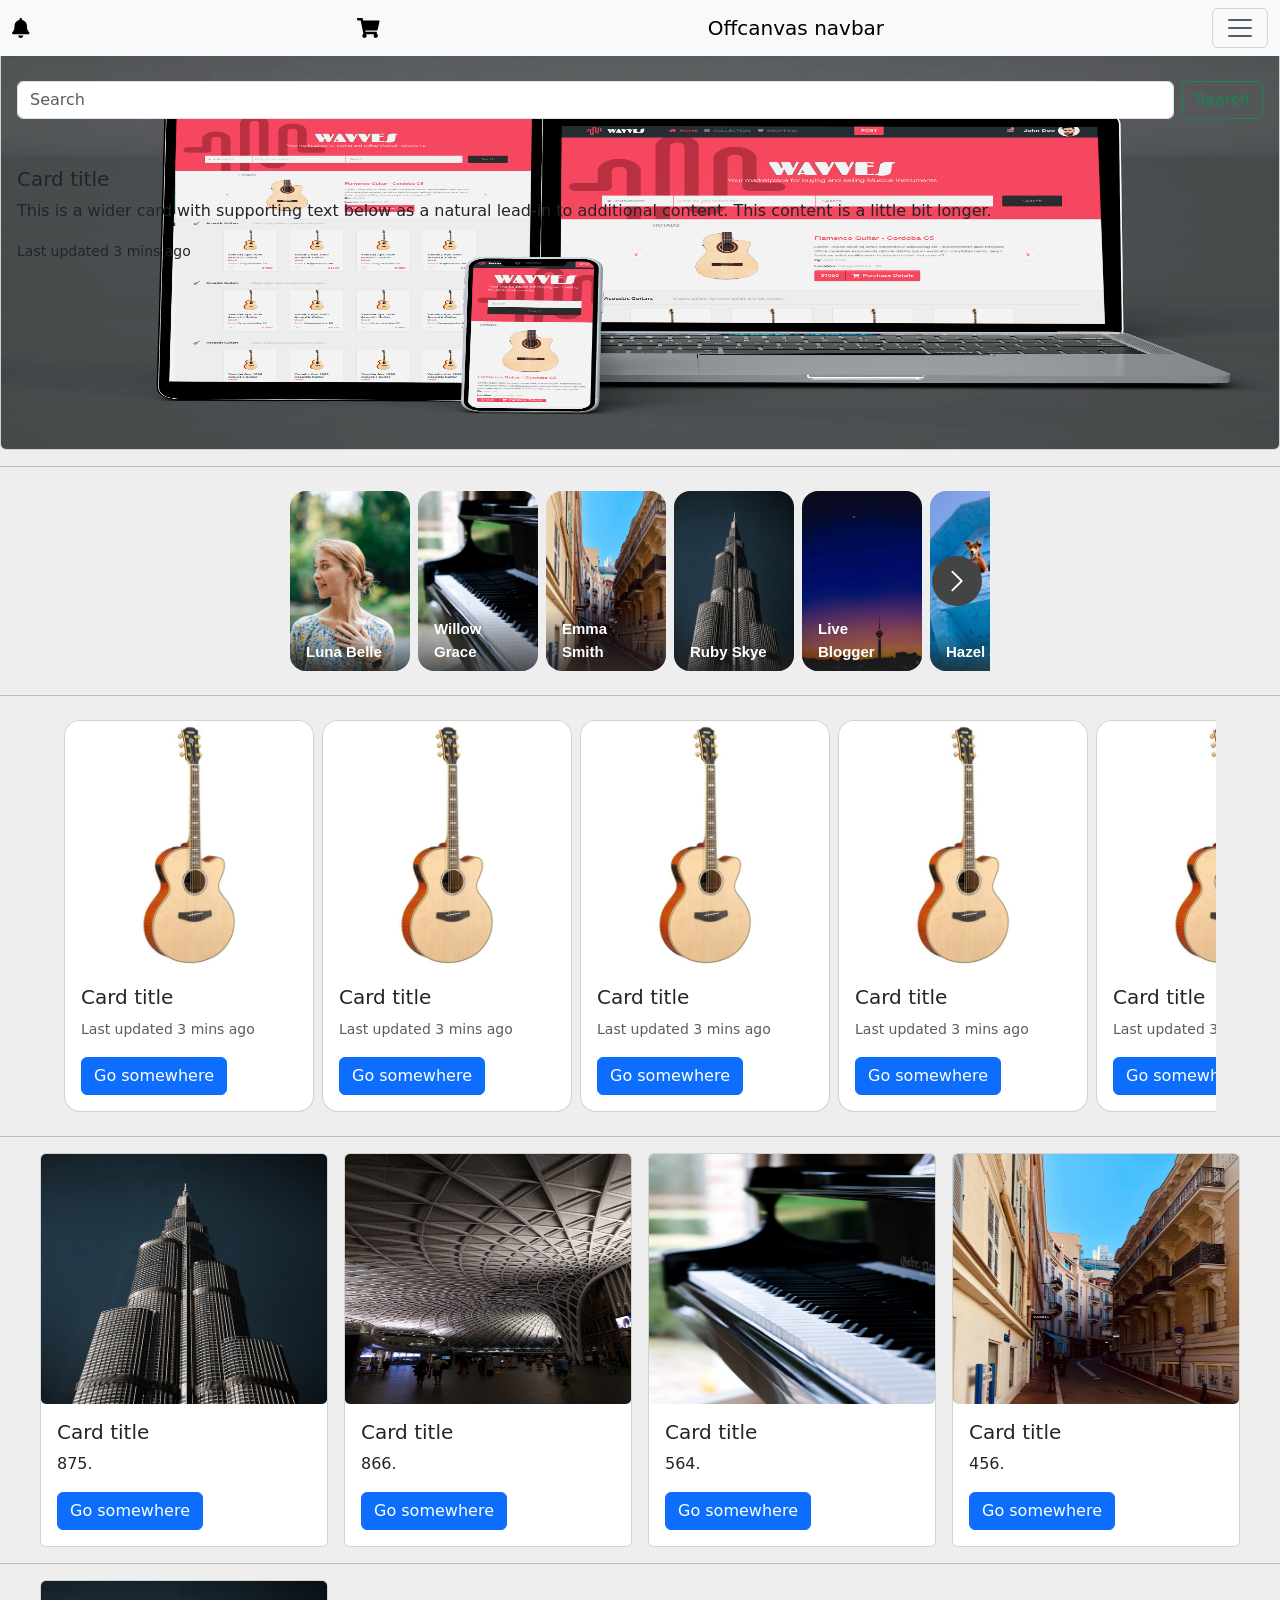
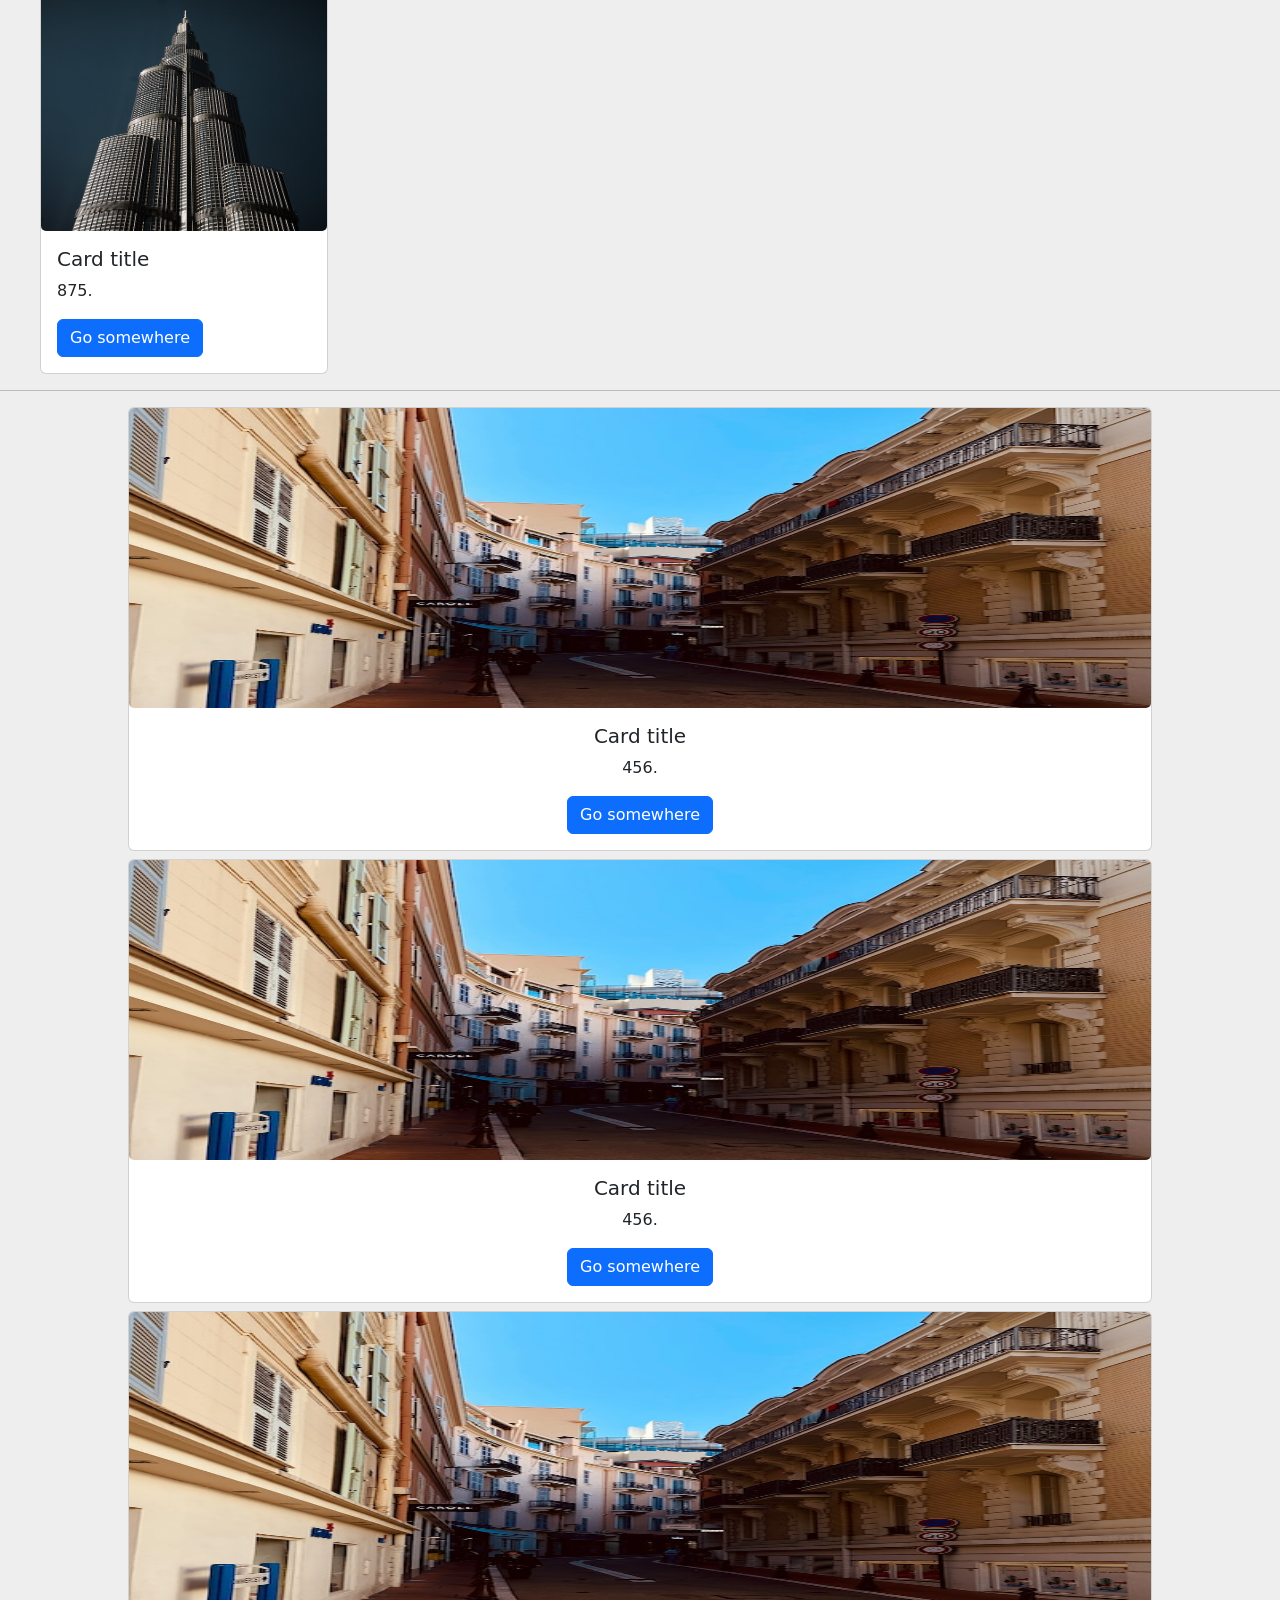
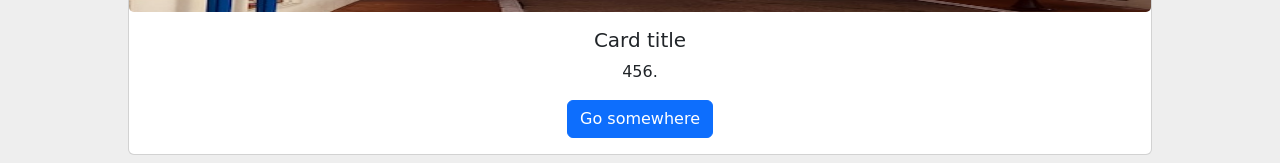
<file: index.html>
<!DOCTYPE html>
<html lang="en">
<head>
    <meta charset="UTF-8">
    <meta name="viewport" content="width=device-width, initial-scale=1.0">
    <title>Document</title>
    <link href="css/bootstrap.min.css" rel="stylesheet" >
    <!-- <link href="css/docs.css" rel="stylesheet" > -->
    <script src="js/bootstrap.bundle.min.js"></script>
    <script src="js/all.min.js"></script>

    <link rel="stylesheet" href="css/style.css">
    
</head>
<body>
    <nav class="navbar bg-body-tertiary fixed-top">
        <div class="container-fluid">
          <a href="#" class="navbar-brand "> <i class="fa fa-bell ml-5"></i></a>
          <a href="#" class="navbar-brand "> <i class="fa fa-shopping-cart"></i></a>
          <a class="navbar-brand " href="#">
 Offcanvas navbar
            </a>
          <button class="navbar-toggler" type="button" data-bs-toggle="offcanvas" data-bs-target="#offcanvasNavbar" aria-controls="offcanvasNavbar" aria-label="Toggle navigation">
            <span class="navbar-toggler-icon"></span>
          </button>
          <div class="offcanvas offcanvas-end" tabindex="-1" id="offcanvasNavbar" aria-labelledby="offcanvasNavbarLabel">
            <div class="offcanvas-header">
              <h5 class="offcanvas-title" id="offcanvasNavbarLabel">Offcanvas</h5>
              <button type="button" class="btn-close" data-bs-dismiss="offcanvas" aria-label="Close"></button>
            </div>
            <div class="offcanvas-body">
              <ul class="navbar-nav justify-content-end flex-grow-1 pe-3">
                <li class="nav-item">
                  <a class="nav-link active" aria-current="page" href="#">Home</a>
                </li>
                <li class="nav-item">
                  <a class="nav-link" href="#">Link</a>
                </li>
                <li class="nav-item dropdown">
                  <a class="nav-link dropdown-toggle" href="#" role="button" data-bs-toggle="dropdown" aria-expanded="false">
                    Dropdown
                  </a>
                  <ul class="dropdown-menu">
                    <li><a class="dropdown-item" href="#">Action</a></li>
                    <li><a class="dropdown-item" href="#">Another action</a></li>
                    <li>
                      <hr class="dropdown-divider">
                    </li>
                    <li><a class="dropdown-item" href="#">Something else here</a></li>
                  </ul>
                </li>
              </ul>

            </div>
          </div>
        </div>
      </nav>
      <div> <br><br></div>
    <div class="card ">


        <img src="images/screenshot1.png" class="card-img" alt="..." style="height: 400px;">
        <div class="card-img-overlay">
            <form class="d-flex mt-3" role="search">
                <input class="form-control me-2" type="search" placeholder="Search" aria-label="Search">
                <button class="btn btn-outline-success" type="submit">Search</button>
              </form>
              <br>
              <br>
          <h5 class="card-title">Card title</h5>
          <p class="card-text">This is a wider card with supporting text below as a natural lead-in to additional content. This content is a little bit longer.</p>
          <p class="card-text"><small>Last updated 3 mins ago</small></p>


        </div>
      </div>
<hr>
  <div class="stories-container">
    <div class="content">
      <div class="previous-btn">
        <svg
          xmlns="http://www.w3.org/2000/svg"
          fill="none"
          viewBox="0 0 24 24"
          stroke-width="1.5"
          stroke="currentColor"
          class="w-6 h-6"
        >
          <path
            stroke-linecap="round"
            stroke-linejoin="round"
            d="M15.75 19.5L8.25 12l7.5-7.5"
          />
        </svg>
      </div>

      <div class="stories"></div>

      <div class="next-btn active">
        <svg
          xmlns="http://www.w3.org/2000/svg"
          fill="none"
          viewBox="0 0 24 24"
          stroke-width="1.5"
          stroke="currentColor"
          class="w-6 h-6"
        >
          <path
            stroke-linecap="round"
            stroke-linejoin="round"
            d="M8.25 4.5l7.5 7.5-7.5 7.5"
          />
        </svg>
      </div>
    </div>
  </div>

  <div class="stories-full-view">
    <div class="close-btn">
      <svg
        xmlns="http://www.w3.org/2000/svg"
        fill="none"
        viewBox="0 0 24 24"
        stroke-width="1.5"
        stroke="currentColor"
        class="w-6 h-6"
      >
        <path
          stroke-linecap="round"
          stroke-linejoin="round"
          d="M6 18L18 6M6 6l12 12"
        />
      </svg>
    </div>

    <div class="content">
      <div class="previous-btn">
        <svg
          xmlns="http://www.w3.org/2000/svg"
          fill="none"
          viewBox="0 0 24 24"
          stroke-width="1.5"
          stroke="currentColor"
          class="w-6 h-6"
        >
          <path
            stroke-linecap="round"
            stroke-linejoin="round"
            d="M15.75 19.5L8.25 12l7.5-7.5"
          />
        </svg>
      </div>

      <div class="story">
        <img src="images/3.jpg" alt="" />
        <div class="author">Author</div>
      </div>

      <div class="next-btn">
        <svg
          xmlns="http://www.w3.org/2000/svg"
          fill="none"
          viewBox="0 0 24 24"
          stroke-width="1.5"
          stroke="currentColor"
          class="w-6 h-6"
        >
          <path
            stroke-linecap="round"
            stroke-linejoin="round"
            d="M8.25 4.5l7.5 7.5-7.5 7.5"
          />
        </svg>
      </div>
    </div>
  </div>

<hr>
<div class="card-group stories-containe"   data-pagelet="Stories">
  <div class="content" >

    <!-- <div class="previous-btn">
      <svg
        xmlns="http://www.w3.org/2000/svg"
        fill="none"
        viewBox="0 0 24 24"
        stroke-width="1.5"
        stroke="currentColor"
        class="w-6 h-6"
      >
        <path
          stroke-linecap="round"
          stroke-linejoin="round"
          d="M15.75 19.5L8.25 12l7.5-7.5"
        />
      </svg>
    </div> -->

  <div class="stories">
    <div class="card" index="0">
      <img src="images/card-1.jpg" class="card-img-top" alt="...">
      <div class="card-body">
        <h5 class="card-title">Card title</h5>
        <p class="card-text"><small class="text-body-secondary">Last updated 3 mins ago</small></p>
          <a href="#" class="btn btn-primary">Go somewhere</a>
        </div>
    </div>
    <div class="card" index="1">
      <img src="images/card-1.jpg" class="card-img-top" alt="...">
      <div class="card-body">
        <h5 class="card-title">Card title</h5>
        <p class="card-text"><small class="text-body-secondary">Last updated 3 mins ago</small></p>
          <a href="#" class="btn btn-primary">Go somewhere</a>
        </div>
    </div>
    <div class="card" index="2">
      <img src="images/card-1.jpg" class="card-img-top" alt="...">
      <div class="card-body">
        <h5 class="card-title">Card title</h5>
        <p class="card-text"><small class="text-body-secondary">Last updated 3 mins ago</small></p>
          <a href="#" class="btn btn-primary">Go somewhere</a>
        </div>
    </div>
    <div class="card" index="3">
        <img src="images/card-1.jpg" class="card-img-top" alt="...">
        <div class="card-body">
          <h5 class="card-title">Card title</h5>
          <p class="card-text"><small class="text-body-secondary">Last updated 3 mins ago</small></p>
          <a href="#" class="btn btn-primary">Go somewhere</a>
        </div>
      </div>
      <div class="card">
        <img src="images/card-1.jpg" class="card-img-top" alt="...">
        <div class="card-body">
          <h5 class="card-title">Card title</h5>
          <p class="card-text"><small class="text-body-secondary">Last updated 3 mins ago</small></p>
          <a href="#" class="btn btn-primary">Go somewhere</a>
        </div>
      </div>
      <div class="card">
        <img src="images/card-1.jpg" class="card-img-top" alt="...">
        <div class="card-body">
          <h5 class="card-title">Card title</h5>
          <p class="card-text"><small class="text-body-secondary">Last updated 3 mins ago</small></p>
          <a href="#" class="btn btn-primary">Go somewhere</a>
        </div>
      </div>
      <div class="card">
        <img src="images/card-1.jpg" class="card-img-top" alt="...">
        <div class="card-body">
          <h5 class="card-title">Card title</h5>
          <p class="card-text"><small class="text-body-secondary">Last updated 3 mins ago</small></p>
          <a href="#" class="btn btn-primary">Go somewhere</a>
        </div>
      </div>
  </div>
      <!-- <div class="next-btn active">
        <svg
          xmlns="http://www.w3.org/2000/svg"
          fill="none"
          viewBox="0 0 24 24"
          stroke-width="1.5"
          stroke="currentColor"
          class="w-6 h-6"
        >
          <path
            stroke-linecap="round"
            stroke-linejoin="round"
            d="M8.25 4.5l7.5 7.5-7.5 7.5"
          />
        </svg>
      </div> -->
  </div>
</div>
<hr>
<div class="row row-cols-1 row-cols-md-4 g-3" style="width: 95%;margin-left: 2.5%;">
  <div class="col">
    <div class="card ">
      <img src="images/4.jpg" class="card-img" alt="...">
      <div class="card-body">
        <h5 class="card-title">Card title</h5>
        <p class="card-text">875.</p>
          <a href="#" class="btn btn-primary">Go somewhere</a>
        </div>
    </div>
  </div>
  <div class="col">
    <div class="card">
      <img src="images/9.jpg" class="card-img" alt="...">
      <div class="card-body">
        <h5 class="card-title">Card title</h5>
        <p class="card-text">866.</p>
          <a href="#" class="btn btn-primary">Go somewhere</a>
        </div>
    </div>
  </div>
  <div class="col">
    <div class="card">
      <img src="images/2.jpg" class="card-img" alt="...">
      <div class="card-body">
        <h5 class="card-title">Card title</h5>
        <p class="card-text">564.</p>
          <a href="#" class="btn btn-primary">Go somewhere</a>
        </div>
    </div>
  </div>
  <div class="col">
    <div class="card">
      <img src="images/3.jpg" class="card-img" alt="...">
      <div class="card-body">
        <h5 class="card-title">Card title</h5>
        <p class="card-text">456.</p>
          <a href="#" class="btn btn-primary">Go somewhere</a>
        </div>
    </div>
  </div>
</div>
<hr>
<div class="row row-cols-1 row-cols-md-4 g-3" style="width: 95%;margin-left: 2.5%;">
  <div class="col">
    <div class="card ">
      <img src="images/4.jpg" class="card-img" alt="...">
      <div class="card-body">
        <h5 class="card-title">Card title</h5>
        <p class="card-text">875.</p>
          <a href="#" class="btn btn-primary">Go somewhere</a>
        </div>
    </div>
  </div>
</div>
  <hr>
<div class="col-card">
<div class="col mb-2">
  <div class="card">
   <center> <img src="images/3.jpg" class="card-img" alt="..."></center>
    <div class="card-body">
      <h5 class="card-title">Card title</h5>
      <p class="card-text">456.</p>
        <a href="#" class="btn btn-primary">Go somewhere</a>
      </div>
  </div>
</div>
<div class="col">
  <div class="card mb-2">
   <center> <img src="images/3.jpg" class="card-img" alt="..."></center>
    <div class="card-body">
      <h5 class="card-title">Card title</h5>
      <p class="card-text">456.</p>
        <a href="#" class="btn btn-primary">Go somewhere</a>
      </div>
  </div>
</div>
<div class="col mb-2">
  <div class="card">
   <center> <img src="images/3.jpg" class="card-img" alt="..."></center>
    <div class="card-body">
      <h5 class="card-title">Card title</h5>
      <p class="card-text">456.</p>
        <a href="#" class="btn btn-primary">Go somewhere</a>
      </div>
  </div>
</div>
</div>
  <script>
    const allStories = [
{
  id: 0,
  author: "Luna Belle",
  imageUrl: "images/1.jpg",
},

{
  id: 1,
  author: "Willow Grace",
  imageUrl: "images/2.jpg",
},

{
  id: 2,
  author: "Emma Smith",
  imageUrl: "images/3.jpg",
},

{
  id: 3,
  author: "Ruby Skye",
  imageUrl: "images/4.jpg",
},

{
  id: 4,
  author: "Live Blogger",
  imageUrl: "images/5.jpg",
},

{
  id: 5,
  author: "Hazel Jade",
  imageUrl: "images/6.jpg",
},

{
  id: 6,
  author: "Eden Faith",
  imageUrl: "images/7.jpg",
},

{
  id: 7,
  author: "Flora Maeve",
  imageUrl: "images/8.jpg",
},

{
  id: 8,
  author: "Nathaniel Hayes",
  imageUrl: "images/9.jpg",
},

{
  id: 9,
  author: "Everett Lee",
  imageUrl: "images/10.jpg",
},

{
  id: 9,
  author: "Owen",
  imageUrl: "images/11.jpg",
},

{
  id: 9,
  author: "Caleb Knox",
  imageUrl: "images/12.jpg",
},

{
  id: 9,
  author: "Felix",
  imageUrl: "images/13.jpg",
},
];
  </script>

  <script src="js/main.js"></script>
</body>
</body>
</html>
</file>
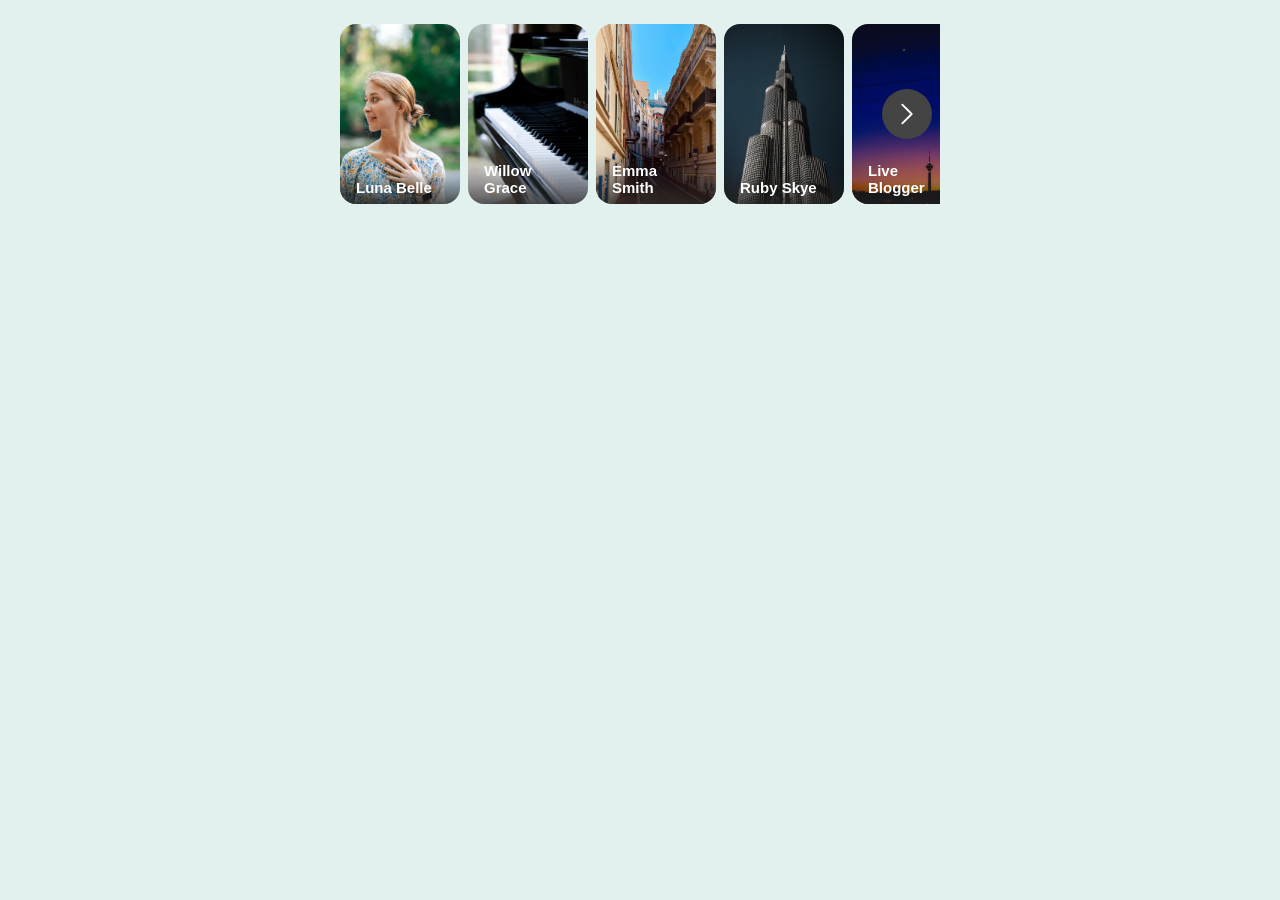
<file: FB-Stories-main/index.html>
<!DOCTYPE html>
<html lang="en">
  <head>
    <meta charset="UTF-8" />
    <meta http-equiv="X-UA-Compatible" content="IE=edge" />
    <meta name="viewport" content="width=device-width, initial-scale=1.0" />
    <title>Document</title>
    <link rel="stylesheet" href="style.css" />
  </head>
  <body>
    <div class="stories-container">
      <div class="content">
        <div class="previous-btn">
          <svg
            xmlns="http://www.w3.org/2000/svg"
            fill="none"
            viewBox="0 0 24 24"
            stroke-width="1.5"
            stroke="currentColor"
            class="w-6 h-6"
          >
            <path
              stroke-linecap="round"
              stroke-linejoin="round"
              d="M15.75 19.5L8.25 12l7.5-7.5"
            />
          </svg>
        </div>

        <div class="stories"></div>

        <div class="next-btn active">
          <svg
            xmlns="http://www.w3.org/2000/svg"
            fill="none"
            viewBox="0 0 24 24"
            stroke-width="1.5"
            stroke="currentColor"
            class="w-6 h-6"
          >
            <path
              stroke-linecap="round"
              stroke-linejoin="round"
              d="M8.25 4.5l7.5 7.5-7.5 7.5"
            />
          </svg>
        </div>
      </div>
    </div>

    <div class="stories-full-view">
      <div class="close-btn">
        <svg
          xmlns="http://www.w3.org/2000/svg"
          fill="none"
          viewBox="0 0 24 24"
          stroke-width="1.5"
          stroke="currentColor"
          class="w-6 h-6"
        >
          <path
            stroke-linecap="round"
            stroke-linejoin="round"
            d="M6 18L18 6M6 6l12 12"
          />
        </svg>
      </div>

      <div class="content">
        <div class="previous-btn">
          <svg
            xmlns="http://www.w3.org/2000/svg"
            fill="none"
            viewBox="0 0 24 24"
            stroke-width="1.5"
            stroke="currentColor"
            class="w-6 h-6"
          >
            <path
              stroke-linecap="round"
              stroke-linejoin="round"
              d="M15.75 19.5L8.25 12l7.5-7.5"
            />
          </svg>
        </div>

        <div class="story">
          <img src="images/3.jpg" alt="" />
          <div class="author">Author</div>
        </div>

        <div class="next-btn">
          <svg
            xmlns="http://www.w3.org/2000/svg"
            fill="none"
            viewBox="0 0 24 24"
            stroke-width="1.5"
            stroke="currentColor"
            class="w-6 h-6"
          >
            <path
              stroke-linecap="round"
              stroke-linejoin="round"
              d="M8.25 4.5l7.5 7.5-7.5 7.5"
            />
          </svg>
        </div>
      </div>
    </div>
    <script>
      const allStories = [
  {
    id: 0,
    author: "Luna Belle",
    imageUrl: "images/1.jpg",
  },

  {
    id: 1,
    author: "Willow Grace",
    imageUrl: "images/2.jpg",
  },

  {
    id: 2,
    author: "Emma Smith",
    imageUrl: "images/3.jpg",
  },

  {
    id: 3,
    author: "Ruby Skye",
    imageUrl: "images/4.jpg",
  },

  {
    id: 4,
    author: "Live Blogger",
    imageUrl: "images/5.jpg",
  },

  {
    id: 5,
    author: "Hazel Jade",
    imageUrl: "images/6.jpg",
  },

  {
    id: 6,
    author: "Eden Faith",
    imageUrl: "images/7.jpg",
  },

  {
    id: 7,
    author: "Flora Maeve",
    imageUrl: "images/8.jpg",
  },

  {
    id: 8,
    author: "Nathaniel Hayes",
    imageUrl: "images/9.jpg",
  },

  {
    id: 9,
    author: "Everett Lee",
    imageUrl: "images/10.jpg",
  },

  {
    id: 9,
    author: "Owen",
    imageUrl: "images/11.jpg",
  },

  {
    id: 9,
    author: "Caleb Knox",
    imageUrl: "images/12.jpg",
  },

  {
    id: 9,
    author: "Felix",
    imageUrl: "images/13.jpg",
  },
];
    </script>

    <script src="main.js"></script>
  </body>
</html>
</file>
<file: css/style.css>
body {
  background: #eee;
  /* direction: rtl; */
}

.stories-container {
  max-width: 700px;
  margin: 24px auto;
  position: relative;
}

.stories-container .previous-btn,
.stories-container .next-btn,
.stories-full-view .previous-btn,
.stories-full-view .next-btn {
  width: 50px;
  position: absolute;
  z-index: 2;
  top: 50%;
  transform: translateY(-50%);
  background: #444;
  color: #fff;
  border-radius: 50%;
  padding: 10px;
  display: flex;
  cursor: pointer;
}

.stories-container .previous-btn,
.stories-container .next-btn {
  opacity: 0;
  pointer-events: none;
  transition: all 400ms ease;
}

.stories-container .previous-btn.active,
.stories-container .next-btn.active {
  opacity: 1;
  pointer-events: auto;
}

.stories-container .previous-btn,
.stories-full-view .previous-btn {
  left: 8px;
}

.stories-container .next-btn,
.stories-full-view .next-btn {
  right: 8px;
}

.stories-container .story {
  height: 180px;
  width: 120px;
  flex-shrink: 0;
  border-radius: 16px;
  overflow: hidden;
  position: relative;
  cursor: pointer;
}

.stories-container .story img {
  width: 100%;
  height: 100%;
  object-fit: cover;
}

.stories-container .stories {
  display: flex;
  gap: 8px;
}

.stories-container .content {
  overflow-x: scroll;
  scrollbar-width: none;
  scroll-behavior: smooth;
}

.stories-container .content::-webkit-scrollbar {
  display: none;
}

.stories-container .author {
  position: absolute;
  bottom: 0;
  left: 0;
  right: 0;
  padding: 8px 16px;
  font-size: 15px;
  font-family: "Roboto", sans-serif;
  font-weight: bold;
  color: #fff;
  background: linear-gradient(transparent, #222 130%);
}

.stories-full-view {
  position: fixed;
  inset: 0;
  z-index: 5;
  background: rgba(0, 0, 0, 0.9);
  display: none;
  place-items: center;
}

.stories-full-view.active {
  display: grid;
}

.stories-full-view .close-btn {
  position: absolute;
  top: 120px;
  left: 16px;
  width: 45px;
  background: #444;
  color: #fff;
  border-radius: 50%;
  padding: 10px;
  display: flex;
  z-index: 20;
  cursor: pointer;
}

.stories-full-view .content {
  height: 90vh;
  width: 100%;
  max-width: 700px;
  position: relative;
}

.stories-full-view .story {
  height: 100%;
  text-align: center;
}

.stories-full-view .story img {
  height: 100%;
  aspect-ratio: 10/16;
  object-fit: cover;
  border-radius: 16px;
}

.stories-full-view .author {
  position: absolute;
  top: 8px;
  left: 50%;
  transform: translateX(-50%);
  font-family: "Roboto", sans-serif;
  font-size: 18px;
  background: rgba(0, 0, 0, 0.6);
  color: #fff;
  padding: 4px 32px;
  border-radius: 8px;
}
/* ---------------------- */
.stories-containe {
  max-width: 90%;
  margin: 24px auto;
  position: relative;
}
.stories-containe .stories {
  display: flex;
  gap: 8px;
}
.stories-containe .content {
  overflow-x: scroll;
  scrollbar-width: none;
  scroll-behavior: smooth;
}

.stories-containe .content::-webkit-scrollbar {
  display: none;
}
.stories-containe .card {
  height: auto;
  width: 250px;
  flex-shrink: 0;
  border-radius: 16px;
  overflow: hidden;
  position: relative;
  cursor: pointer;
}
.row .card-img {
  height: 250px;
  
}
.col-card {
  text-align: center;
  width: 80%;
  margin-left: 10%;
  box-shadow: 0,0,0,.3 #444;

}
.col-card .card-img {
  height: 300px;
  
}
img:hover{
  opacity: 0.7;
}



.container
{margin: 0px 130px;
    display: flex;
}
.cont_head
{
    padding: 10px 140px;
}
.cont_img
{
    width:70%;
    height: 480px;
}
.cont_img img
{
    width:100%;
    height: 100%;
}
.cont_text
{
background-color: #ccc;
width:30%;
padding:20px;
position: relative;
/* display: block; */
}
.cont_text h4{
color:#b89428 !important;
margin:15px;
font-size: 22px;
}
.cont_text h5{
color:rgb(65, 38, 38); 
margin:15px;   
font-size: 18px;
}
.cont_text p{
 color:black;
 margin:15px;
 font-size: 18px;
 text-align: justify;   
}
.cont_text span{
 text-align: right;
 color:#b89428;
 text-decoration: underline;   
}
.cont_text time{
   color:#b89428;
   display: block;
    position:static;
       top:45%;
       left:10%;  
   }
   .cont_text button,.btnclass{
       position:static;
       top:50%;
       left:3%;
   margin:30px;
   padding:7px 13px;
   border:1px solid white;
   background-color: black; 
   color:white;
   border-radius: 3px;
   transition: background-color  2s;
   }
   .cont_text button:hover,.btnclass:hover{
    background-color: white; 
    color:black;
    }
    .div_images
    {
        display: flex;
        position: absolute;
        right:2px;
        bottom: 2px;
        background-color: #fbfbfb;
        width: auto;
    }
    .div_images img
    {
        width:100%;
        height:120px;
        border:1px solid #fbfbfb;
        border-left-width: 0;
        
    }
    *{
      box-sizing: border-box;
    }
    .div_images a
    {
        transition:all 1s;
    }
    .div_images a:hover{
        opacity: .5;
       
    }
    .div_images .card_image1 img
    {
        width:100%;
           }
    .div_images .card_image2 img
    {
        width:100%;
    }
    .div_images .card_image3 img
    {
        width:100%;
        border-left-width: 1px;
    }




    .payment-info {
      background: blue;
      padding: 10px;
      border-radius: 6px;
      color: #fff;
      font-weight: bold;
    }
    
    .product-details {
      padding: 10px;
    }
    
    body {
      background: #eee;
    }
    
    .cart {
      background: #fff;
    }
    
    .p-about {
      font-size: 12px;
    }
    
    .table-shadow {
      -webkit-box-shadow: 5px 5px 15px -2px rgba(0,0,0,0.42);
      box-shadow: 5px 5px 15px -2px rgba(0,0,0,0.42);
    }
    
    .type {
      font-weight: 400;
      font-size: 10px;
    }
    
    label.radio {
      cursor: pointer;
    }
    
    label.radio input {
      position: absolute;
      top: 0;
      left: 0;
      visibility: hidden;
      pointer-events: none;
    }
    
    label.radio span {
      padding: 1px 12px;
      border: 2px solid #ada9a9;
      display: inline-block;
      color: #8f37aa;
      border-radius: 3px;
      text-transform: uppercase;
      font-size: 11px;
      font-weight: 300;
    }
    
    label.radio input:checked + span {
      border-color: #fff;
      background-color: blue;
      color: #fff;
    }
    
    .credit-inputs {
      background: rgb(102,102,221);
      color: #fff !important;
      border-color: rgb(102,102,221);
    }
    
    .credit-inputs::placeholder {
      color: #fff;
      font-size: 13px;
    }
    
    .credit-card-label {
      font-size: 9px;
      font-weight: 300;
    }
    
    .form-control.credit-inputs:focus {
      background: rgb(102,102,221);
      border: rgb(102,102,221);
    }
    
    .line {
      border-bottom: 1px solid rgb(102,102,221);
    }
    
    .information span {
      font-size: 12px;
      font-weight: 500;
    }
    
    .information {
      margin-bottom: 5px;
    }
    
    .items {
      -webkit-box-shadow: 5px 5px 4px -1px rgba(0,0,0,0.25);
      box-shadow: 5px 5px 4px -1px rgba(0, 0, 0, 0.08);
    }
    
    .spec {
      font-size: 11px;
    }



    

    @media (max-width: 1000px) {
    .container
    {margin: 0px 0px;
        flex-direction: column;
    }
    .cont_head
    {
        padding: 10px;
    }
    .cont_img
    {
        width:90%;
        height: 450px;
        margin: 5px 5%;
    }
        .cont_text
    {
    width:90%;
    margin: 2px 5%;
    padding:10px;
    /* height: 600px; */
    display: block;
    }
    .cont_text h4{
    margin:5px;
    }
    .cont_text h5{ 
    margin:5px;   
    }
    .cont_text p{
     margin:5px;  
    }
    .cont_text time{
      position: static;
      margin: 20px 10px;
          /* top:30%;
          left:10%;   */
      }
      .cont_text button,.btnclass{
        /* top:35%; */
        position: static;
        margin: 20px 10px;
        font-size: 18px;
    }
    .div_images {
      width:55% ;
      /* margin-top: 10px; */
      margin-right: 20%;
      /* display: block; */
      position: static;

    }
    .div_images img{
      width:220px ;
      height: 220px;
      /* margin-top: -60px; */
    }
  }
</file>
<file: FB-Stories-main/style.css>
body {
  background: #e2f1ed;
}

.stories-container {
  max-width: 600px;
  margin: 24px auto;
  position: relative;
}

.stories-container .previous-btn,
.stories-container .next-btn,
.stories-full-view .previous-btn,
.stories-full-view .next-btn {
  width: 30px;
  position: absolute;
  z-index: 2;
  top: 50%;
  transform: translateY(-50%);
  background: #444;
  color: #fff;
  border-radius: 50%;
  padding: 10px;
  display: flex;
  cursor: pointer;
}

.stories-container .previous-btn,
.stories-container .next-btn {
  opacity: 0;
  pointer-events: none;
  transition: all 400ms ease;
}

.stories-container .previous-btn.active,
.stories-container .next-btn.active {
  opacity: 1;
  pointer-events: auto;
}

.stories-container .previous-btn,
.stories-full-view .previous-btn {
  left: 8px;
}

.stories-container .next-btn,
.stories-full-view .next-btn {
  right: 8px;
}

.stories-container .story {
  height: 180px;
  width: 120px;
  flex-shrink: 0;
  border-radius: 16px;
  overflow: hidden;
  position: relative;
  cursor: pointer;
}

.stories-container .story img {
  width: 100%;
  height: 100%;
  object-fit: cover;
}

.stories-container .stories {
  display: flex;
  gap: 8px;
}

.stories-container .content {
  overflow-x: scroll;
  scrollbar-width: none;
  scroll-behavior: smooth;
}

.stories-container .content::-webkit-scrollbar {
  display: none;
}

.stories-container .author {
  position: absolute;
  bottom: 0;
  left: 0;
  right: 0;
  padding: 8px 16px;
  font-size: 15px;
  font-family: "Roboto", sans-serif;
  font-weight: bold;
  color: #fff;
  background: linear-gradient(transparent, #222 130%);
}

.stories-full-view {
  position: fixed;
  inset: 0;
  z-index: 5;
  background: rgba(0, 0, 0, 0.9);
  display: none;
  place-items: center;
}

.stories-full-view.active {
  display: grid;
}

.stories-full-view .close-btn {
  position: absolute;
  top: 16px;
  left: 16px;
  width: 30px;
  background: #444;
  color: #fff;
  border-radius: 50%;
  padding: 10px;
  display: flex;
  z-index: 20;
  cursor: pointer;
}

.stories-full-view .content {
  height: 90vh;
  width: 100%;
  max-width: 700px;
  position: relative;
}

.stories-full-view .story {
  height: 100%;
  text-align: center;
}

.stories-full-view .story img {
  height: 100%;
  aspect-ratio: 10/16;
  object-fit: cover;
  border-radius: 16px;
}

.stories-full-view .author {
  position: absolute;
  top: 8px;
  left: 50%;
  transform: translateX(-50%);
  font-family: "Roboto", sans-serif;
  font-size: 18px;
  background: rgba(0, 0, 0, 0.6);
  color: #fff;
  padding: 4px 32px;
  border-radius: 8px;
}
</file>
<file: css/docs.css>
/*!
 * Bootstrap Docs (https://getbootstrap.com/)
 * Copyright 2011-2024 The Bootstrap Authors
 * Licensed under the Creative Commons Attribution 3.0 Unported License.
 * For details, see https://creativecommons.org/licenses/by/3.0/.
 */:root{--bs-breakpoint-xs: 0;--bs-breakpoint-sm: 576px;--bs-breakpoint-md: 768px;--bs-breakpoint-lg: 992px;--bs-breakpoint-xl: 1200px;--bs-breakpoint-xxl: 1400px}.grid{display:grid;grid-template-rows:repeat(var(--bs-rows, 1), 1fr);grid-template-columns:repeat(var(--bs-columns, 12), 1fr);gap:var(--bs-gap, 1.5rem)}.grid .g-col-1{grid-column:auto/span 1}.grid .g-col-2{grid-column:auto/span 2}.grid .g-col-3{grid-column:auto/span 3}.grid .g-col-4{grid-column:auto/span 4}.grid .g-col-5{grid-column:auto/span 5}.grid .g-col-6{grid-column:auto/span 6}.grid .g-col-7{grid-column:auto/span 7}.grid .g-col-8{grid-column:auto/span 8}.grid .g-col-9{grid-column:auto/span 9}.grid .g-col-10{grid-column:auto/span 10}.grid .g-col-11{grid-column:auto/span 11}.grid .g-col-12{grid-column:auto/span 12}.grid .g-start-1{grid-column-start:1}.grid .g-start-2{grid-column-start:2}.grid .g-start-3{grid-column-start:3}.grid .g-start-4{grid-column-start:4}.grid .g-start-5{grid-column-start:5}.grid .g-start-6{grid-column-start:6}.grid .g-start-7{grid-column-start:7}.grid .g-start-8{grid-column-start:8}.grid .g-start-9{grid-column-start:9}.grid .g-start-10{grid-column-start:10}.grid .g-start-11{grid-column-start:11}@media (min-width: 576px){.grid .g-col-sm-1{grid-column:auto/span 1}.grid .g-col-sm-2{grid-column:auto/span 2}.grid .g-col-sm-3{grid-column:auto/span 3}.grid .g-col-sm-4{grid-column:auto/span 4}.grid .g-col-sm-5{grid-column:auto/span 5}.grid .g-col-sm-6{grid-column:auto/span 6}.grid .g-col-sm-7{grid-column:auto/span 7}.grid .g-col-sm-8{grid-column:auto/span 8}.grid .g-col-sm-9{grid-column:auto/span 9}.grid .g-col-sm-10{grid-column:auto/span 10}.grid .g-col-sm-11{grid-column:auto/span 11}.grid .g-col-sm-12{grid-column:auto/span 12}.grid .g-start-sm-1{grid-column-start:1}.grid .g-start-sm-2{grid-column-start:2}.grid .g-start-sm-3{grid-column-start:3}.grid .g-start-sm-4{grid-column-start:4}.grid .g-start-sm-5{grid-column-start:5}.grid .g-start-sm-6{grid-column-start:6}.grid .g-start-sm-7{grid-column-start:7}.grid .g-start-sm-8{grid-column-start:8}.grid .g-start-sm-9{grid-column-start:9}.grid .g-start-sm-10{grid-column-start:10}.grid .g-start-sm-11{grid-column-start:11}}@media (min-width: 768px){.grid .g-col-md-1{grid-column:auto/span 1}.grid .g-col-md-2{grid-column:auto/span 2}.grid .g-col-md-3{grid-column:auto/span 3}.grid .g-col-md-4{grid-column:auto/span 4}.grid .g-col-md-5{grid-column:auto/span 5}.grid .g-col-md-6{grid-column:auto/span 6}.grid .g-col-md-7{grid-column:auto/span 7}.grid .g-col-md-8{grid-column:auto/span 8}.grid .g-col-md-9{grid-column:auto/span 9}.grid .g-col-md-10{grid-column:auto/span 10}.grid .g-col-md-11{grid-column:auto/span 11}.grid .g-col-md-12{grid-column:auto/span 12}.grid .g-start-md-1{grid-column-start:1}.grid .g-start-md-2{grid-column-start:2}.grid .g-start-md-3{grid-column-start:3}.grid .g-start-md-4{grid-column-start:4}.grid .g-start-md-5{grid-column-start:5}.grid .g-start-md-6{grid-column-start:6}.grid .g-start-md-7{grid-column-start:7}.grid .g-start-md-8{grid-column-start:8}.grid .g-start-md-9{grid-column-start:9}.grid .g-start-md-10{grid-column-start:10}.grid .g-start-md-11{grid-column-start:11}}@media (min-width: 992px){.grid .g-col-lg-1{grid-column:auto/span 1}.grid .g-col-lg-2{grid-column:auto/span 2}.grid .g-col-lg-3{grid-column:auto/span 3}.grid .g-col-lg-4{grid-column:auto/span 4}.grid .g-col-lg-5{grid-column:auto/span 5}.grid .g-col-lg-6{grid-column:auto/span 6}.grid .g-col-lg-7{grid-column:auto/span 7}.grid .g-col-lg-8{grid-column:auto/span 8}.grid .g-col-lg-9{grid-column:auto/span 9}.grid .g-col-lg-10{grid-column:auto/span 10}.grid .g-col-lg-11{grid-column:auto/span 11}.grid .g-col-lg-12{grid-column:auto/span 12}.grid .g-start-lg-1{grid-column-start:1}.grid .g-start-lg-2{grid-column-start:2}.grid .g-start-lg-3{grid-column-start:3}.grid .g-start-lg-4{grid-column-start:4}.grid .g-start-lg-5{grid-column-start:5}.grid .g-start-lg-6{grid-column-start:6}.grid .g-start-lg-7{grid-column-start:7}.grid .g-start-lg-8{grid-column-start:8}.grid .g-start-lg-9{grid-column-start:9}.grid .g-start-lg-10{grid-column-start:10}.grid .g-start-lg-11{grid-column-start:11}}@media (min-width: 1200px){.grid .g-col-xl-1{grid-column:auto/span 1}.grid .g-col-xl-2{grid-column:auto/span 2}.grid .g-col-xl-3{grid-column:auto/span 3}.grid .g-col-xl-4{grid-column:auto/span 4}.grid .g-col-xl-5{grid-column:auto/span 5}.grid .g-col-xl-6{grid-column:auto/span 6}.grid .g-col-xl-7{grid-column:auto/span 7}.grid .g-col-xl-8{grid-column:auto/span 8}.grid .g-col-xl-9{grid-column:auto/span 9}.grid .g-col-xl-10{grid-column:auto/span 10}.grid .g-col-xl-11{grid-column:auto/span 11}.grid .g-col-xl-12{grid-column:auto/span 12}.grid .g-start-xl-1{grid-column-start:1}.grid .g-start-xl-2{grid-column-start:2}.grid .g-start-xl-3{grid-column-start:3}.grid .g-start-xl-4{grid-column-start:4}.grid .g-start-xl-5{grid-column-start:5}.grid .g-start-xl-6{grid-column-start:6}.grid .g-start-xl-7{grid-column-start:7}.grid .g-start-xl-8{grid-column-start:8}.grid .g-start-xl-9{grid-column-start:9}.grid .g-start-xl-10{grid-column-start:10}.grid .g-start-xl-11{grid-column-start:11}}@media (min-width: 1400px){.grid .g-col-xxl-1{grid-column:auto/span 1}.grid .g-col-xxl-2{grid-column:auto/span 2}.grid .g-col-xxl-3{grid-column:auto/span 3}.grid .g-col-xxl-4{grid-column:auto/span 4}.grid .g-col-xxl-5{grid-column:auto/span 5}.grid .g-col-xxl-6{grid-column:auto/span 6}.grid .g-col-xxl-7{grid-column:auto/span 7}.grid .g-col-xxl-8{grid-column:auto/span 8}.grid .g-col-xxl-9{grid-column:auto/span 9}.grid .g-col-xxl-10{grid-column:auto/span 10}.grid .g-col-xxl-11{grid-column:auto/span 11}.grid .g-col-xxl-12{grid-column:auto/span 12}.grid .g-start-xxl-1{grid-column-start:1}.grid .g-start-xxl-2{grid-column-start:2}.grid .g-start-xxl-3{grid-column-start:3}.grid .g-start-xxl-4{grid-column-start:4}.grid .g-start-xxl-5{grid-column-start:5}.grid .g-start-xxl-6{grid-column-start:6}.grid .g-start-xxl-7{grid-column-start:7}.grid .g-start-xxl-8{grid-column-start:8}.grid .g-start-xxl-9{grid-column-start:9}.grid .g-start-xxl-10{grid-column-start:10}.grid .g-start-xxl-11{grid-column-start:11}}:root,[data-bs-theme="light"]{--bd-purple: #4c0bce;--bd-violet: #712cf9;--bd-accent: #ffe484;--bd-violet-rgb: 112.520718,44.062154,249.437846;--bd-accent-rgb: 255,228,132;--bd-pink-rgb: 214,51,132;--bd-teal-rgb: 32,201,151;--bd-violet-bg: var(--bd-violet);--bd-toc-color: var(--bd-violet);--bd-sidebar-link-bg: rgba(var(--bd-violet-rgb), .1);--bd-callout-link: 10,88,202;--bd-callout-code-color: #ab296a;--bd-pre-bg: var(--bs-tertiary-bg)}[data-bs-theme="dark"]{--bd-violet: #9461fb;--bd-violet-bg: #712cf9;--bd-toc-color: var(--bs-emphasis-color);--bd-sidebar-link-bg: rgba(84,33,187, .5);--bd-callout-link: 110,168,254;--bd-callout-code-color: #e685b5;--bd-pre-bg: #1b1f22}.bd-navbar{padding:.75rem 0;background-color:transparent;box-shadow:0 0.5rem 1rem rgba(0,0,0,0.15),inset 0 -1px 0 rgba(255,255,255,0.15)}.bd-navbar::after{position:absolute;inset:0;z-index:-1;display:block;content:"";background-image:linear-gradient(rgba(var(--bd-violet-rgb), 1), rgba(var(--bd-violet-rgb), 0.95))}@media (max-width: 991.98px){.bd-navbar .bd-navbar-toggle{width:4.25rem}}.bd-navbar .navbar-toggler{padding:0;margin-right:-.5rem;border:0}.bd-navbar .navbar-toggler:first-child{margin-left:-.5rem}.bd-navbar .navbar-toggler .bi{width:1.5rem;height:1.5rem}.bd-navbar .navbar-toggler:focus{box-shadow:none}.bd-navbar .navbar-brand{color:#fff;transition:transform 0.2s ease-in-out}@media (prefers-reduced-motion: reduce){.bd-navbar .navbar-brand{transition:none}}.bd-navbar .navbar-brand:hover{transform:rotate(-5deg) scale(1.1)}.bd-navbar .navbar-toggler,.bd-navbar .nav-link{padding-right:.25rem;padding-left:.25rem;color:rgba(255,255,255,0.85)}.bd-navbar .navbar-toggler:hover,.bd-navbar .navbar-toggler:focus,.bd-navbar .nav-link:hover,.bd-navbar .nav-link:focus{color:#fff}.bd-navbar .navbar-toggler.active,.bd-navbar .nav-link.active{font-weight:600;color:#fff}.bd-navbar .navbar-nav-svg{display:inline-block;vertical-align:-.125rem}.bd-navbar .offcanvas-lg{background-color:var(--bd-violet-bg);border-left:0}@media (max-width: 991.98px){.bd-navbar .offcanvas-lg{box-shadow:var(--bs-box-shadow-lg)}}.bd-navbar .dropdown-toggle:focus:not(:focus-visible){outline:0}.bd-navbar .dropdown-menu{--bs-dropdown-min-width: 12rem;--bs-dropdown-padding-x: .25rem;--bs-dropdown-padding-y: .25rem;--bs-dropdown-link-hover-bg: rgba(var(--bd-violet-rgb), .1);--bs-dropdown-link-active-bg: rgba(var(--bd-violet-rgb), 1);--bs-dropdown-font-size:.875rem;font-size:.875rem;border-radius:.5rem;box-shadow:var(--bs-box-shadow)}.bd-navbar .dropdown-menu li+li{margin-top:.125rem}.bd-navbar .dropdown-menu .dropdown-item{border-radius:.25rem}.bd-navbar .dropdown-menu .dropdown-item:active .bi{color:inherit !important}.bd-navbar .dropdown-menu .active{font-weight:600}.bd-navbar .dropdown-menu .active .bi{display:block !important}.bd-navbar .dropdown-menu-end{--bs-dropdown-min-width: 8rem}[data-bs-theme="dark"] .bd-navbar{box-shadow:0 0.5rem 1rem rgba(0,0,0,0.15),inset 0 -1px 0 rgba(255,255,255,0.15)}:root{--docsearch-primary-color: var(--bd-violet);--docsearch-logo-color: var(--bd-violet)}[data-bs-theme="dark"]{--docsearch-text-color: #f5f6f7;--docsearch-container-background: rgba(9, 10, 17, .8);--docsearch-modal-background: #15172a;--docsearch-modal-shadow: inset 1px 1px 0 0 #2c2e40, 0 3px 8px 0 #000309;--docsearch-searchbox-background: #090a11;--docsearch-searchbox-focus-background: #000;--docsearch-hit-color: #bec3c9;--docsearch-hit-shadow: none;--docsearch-hit-background: #090a11;--docsearch-key-gradient: linear-gradient(-26.5deg, #565872, #31355b);--docsearch-key-shadow: inset 0 -2px 0 0 #282d55, inset 0 0 1px 1px #51577d, 0 2px 2px 0 rgba(3, 4, 9, .3);--docsearch-footer-background: #1e2136;--docsearch-footer-shadow: inset 0 1px 0 0 rgba(73, 76, 106, .5), 0 -4px 8px 0 rgba(0, 0, 0, .2);--docsearch-muted-color: #7f8497}.bd-search{position:relative}@media (min-width: 992px){.bd-search{position:absolute;top:.875rem;left:50%;width:200px;margin-left:-100px}}@media (min-width: 1200px){.bd-search{width:280px;margin-left:-140px}}.DocSearch-Container{--docsearch-muted-color: var(--bs-secondary-color);--docsearch-hit-shadow: none;z-index:2000;cursor:auto}@media (min-width: 992px){.DocSearch-Container{padding-top:4rem}}.DocSearch-Button{--docsearch-searchbox-background: rgba(0,0,0,0.1);--docsearch-searchbox-color: #fff;--docsearch-searchbox-focus-background: rgba(0,0,0,0.25);--docsearch-searchbox-shadow: 0 0 0 0.25rem rgba(255,228,132,0.4);--docsearch-text-color: #fff;--docsearch-muted-color: rgba(255,255,255,0.65);width:100%;height:38px;margin:0;border:1px solid rgba(255,255,255,0.4);border-radius:.375rem}.DocSearch-Button .DocSearch-Search-Icon{opacity:.65}.DocSearch-Button:active,.DocSearch-Button:focus,.DocSearch-Button:hover{border-color:#ffe484}.DocSearch-Button:active .DocSearch-Search-Icon,.DocSearch-Button:focus .DocSearch-Search-Icon,.DocSearch-Button:hover .DocSearch-Search-Icon{opacity:1}@media (max-width: 991.98px){.DocSearch-Button,.DocSearch-Button:hover,.DocSearch-Button:focus{background:transparent;border:0;box-shadow:none}.DocSearch-Button:focus{box-shadow:var(--docsearch-searchbox-shadow)}}@media (max-width: 991.98px){.DocSearch-Button-Keys,.DocSearch-Button-Placeholder{display:none}}.DocSearch-Button-Keys{min-width:0;padding:.125rem .25rem;background:rgba(0,0,0,0.25);border-radius:.25rem}.DocSearch-Button-Key{top:0;width:auto;height:1.25rem;padding-right:.125rem;padding-left:.125rem;margin-right:0;font-size:.875rem;background:none;box-shadow:none}.DocSearch-Commands-Key{padding-left:1px;font-size:.875rem;background-color:rgba(0,0,0,0.1);background-image:none;box-shadow:none}.DocSearch-Form{border-radius:var(--bs-border-radius)}.DocSearch-Hits mark{padding:0}.DocSearch-Hit{padding-bottom:0;border-radius:0}.DocSearch-Hit a{border-radius:0;border:solid var(--bs-border-color);border-width:0 1px 1px}.DocSearch-Hit:first-child a{border-top-left-radius:var(--bs-border-radius);border-top-right-radius:var(--bs-border-radius);border-top-width:1px}.DocSearch-Hit:last-child a{border-bottom-right-radius:var(--bs-border-radius);border-bottom-left-radius:var(--bs-border-radius)}.DocSearch-Hit-icon{display:flex;align-items:center}.DocSearch-Logo svg .cls-1,.DocSearch-Logo svg .cls-2{fill:var(--docsearch-logo-color)}.bd-masthead{--bd-pink-rgb: 214,51,132;padding:3rem 0;background-image:linear-gradient(180deg, rgba(var(--bs-body-bg-rgb), 0.01), rgba(var(--bs-body-bg-rgb), 1) 85%),radial-gradient(ellipse at top left, rgba(var(--bs-primary-rgb), 0.5), transparent 50%),radial-gradient(ellipse at top right, rgba(var(--bd-accent-rgb), 0.5), transparent 50%),radial-gradient(ellipse at center right, rgba(var(--bd-violet-rgb), 0.5), transparent 50%),radial-gradient(ellipse at center left, rgba(var(--bd-pink-rgb), 0.5), transparent 50%)}.bd-masthead h1{--bs-heading-color: var(--bs-emphasis-color);font-size:calc(1.525rem + 3.3vw)}@media (min-width: 1200px){.bd-masthead h1{font-size:4rem}}.bd-masthead .lead{font-size:1rem;font-weight:400;color:var(--bs-secondary-color)}.bd-masthead .bd-code-snippet{margin:0;border-color:var(--bs-border-color-translucent);border-width:1px;border-radius:.5rem}.bd-masthead .highlight{width:100%;padding:.5rem 1rem;overflow:hidden;text-overflow:ellipsis;white-space:nowrap;background-color:rgba(var(--bs-body-color-rgb), 0.075);border-radius:calc(.5rem - 1px)}@media (min-width: 992px){.bd-masthead .highlight{padding-right:4rem}}.bd-masthead .highlight pre{padding:0;margin:.625rem 0;overflow:hidden}.bd-masthead .btn-clipboard{position:absolute;top:-.625rem;right:0;background-color:transparent}.bd-masthead #carbonads{margin-inline:auto}@media (min-width: 768px){.bd-masthead .lead{font-size:calc(1.275rem + .3vw)}}@media (min-width: 768px) and (min-width: 1200px){.bd-masthead .lead{font-size:1.5rem}}.masthead-followup h2,.masthead-followup h3,.masthead-followup h4{--bs-heading-color: var(--bs-emphasis-color)}.masthead-followup .lead{font-size:1rem}@media (min-width: 768px){.masthead-followup .lead{font-size:1.25rem}}.masthead-followup-icon{padding:1rem;color:rgba(var(--bg-rgb), 1);background-color:rgba(var(--bg-rgb), 0.1);background-blend-mode:multiple;border-radius:1rem;mix-blend-mode:darken}.masthead-followup-icon svg{filter:drop-shadow(0 1px 1px var(--bs-body-bg))}.masthead-notice{background-color:var(--bd-accent);box-shadow:inset 0 -1px 1px rgba(var(--bs-body-color-rgb), 0.15),0 0.25rem 1.5rem rgba(var(--bs-body-bg-rgb), 0.75)}.animate-img>img{transition:transform 0.2s ease-in-out}@media (prefers-reduced-motion: reduce){.animate-img>img{transition:none}}.animate-img:hover>img{transform:scale(1.1)}[data-bs-theme="dark"] .masthead-followup-icon{mix-blend-mode:lighten}#carbonads{position:static;display:block;max-width:400px;padding:15px 15px 15px 160px;margin:2rem 0;overflow:hidden;font-size:.8125rem;line-height:1.4;text-align:left;background-color:var(--bs-tertiary-bg)}#carbonads a{color:var(--bs-body-color);text-decoration:none}@media (min-width: 576px){#carbonads{border-radius:.5rem}}.carbon-img{float:left;margin-left:-145px}.carbon-poweredby{display:block;margin-top:.75rem;color:var(--bs-body-color) !important}.bd-content>h2,.bd-content>h3,.bd-content>h4{--bs-heading-color: var(--bs-emphasis-color)}.bd-content>h2:not(:first-child){margin-top:3rem}.bd-content>h3{margin-top:2rem}.bd-content>ul li,.bd-content>ol li{margin-bottom:.25rem}.bd-content>ul li>p~ul,.bd-content>ol li>p~ul{margin-top:-.5rem;margin-bottom:1rem}.bd-content>.table,.bd-content>.table-responsive .table{--bs-table-border-color: var(--bs-border-color);max-width:100%;margin-bottom:1.5rem;font-size:.875rem}@media (max-width: 991.98px){.bd-content>.table.table-bordered,.bd-content>.table-responsive .table.table-bordered{border:0}}.bd-content>.table thead,.bd-content>.table-responsive .table thead{border-bottom:2px solid currentcolor}.bd-content>.table tbody:not(:first-child),.bd-content>.table-responsive .table tbody:not(:first-child){border-top:2px solid currentcolor}.bd-content>.table th:first-child,.bd-content>.table td:first-child,.bd-content>.table-responsive .table th:first-child,.bd-content>.table-responsive .table td:first-child{padding-left:0}.bd-content>.table th:not(:last-child),.bd-content>.table td:not(:last-child),.bd-content>.table-responsive .table th:not(:last-child),.bd-content>.table-responsive .table td:not(:last-child){padding-right:1.5rem}.bd-content>.table th,.bd-content>.table-responsive .table th{color:var(--bs-emphasis-color)}.bd-content>.table strong,.bd-content>.table-responsive .table strong{color:var(--bs-emphasis-color)}.bd-content>.table th,.bd-content>.table td:first-child>code,.bd-content>.table-responsive .table th,.bd-content>.table-responsive .table td:first-child>code{white-space:nowrap}.table-options td:nth-child(2){min-width:160px}.table-options td:last-child,.table-utilities td:last-child{min-width:280px}.table-swatches th{color:var(--bs-emphasis-color)}.table-swatches td code{white-space:nowrap}.bd-title{--bs-heading-color: var(--bs-emphasis-color);font-size:calc(1.425rem + 2.1vw)}@media (min-width: 1200px){.bd-title{font-size:3rem}}.bd-lead{font-size:calc(1.275rem + .3vw);font-weight:300}@media (min-width: 1200px){.bd-lead{font-size:1.5rem}}.bi{width:1em;height:1em;vertical-align:-.125em;fill:currentcolor}@media (min-width: 992px){.border-lg-start{border-left:var(--bs-border-width) solid var(--bs-border-color)}}.bd-summary-link{color:var(--bs-link-color)}.bd-summary-link:hover,details[open]>.bd-summary-link{color:var(--bs-link-hover-color)}[data-bs-theme="blue"]{--bs-body-color: var(--bs-white);--bs-body-color-rgb: 255,255,255;--bs-body-bg: var(--bs-blue);--bs-body-bg-rgb: 13,110,253;--bs-tertiary-bg: #0a58ca}[data-bs-theme="blue"] .dropdown-menu{--bs-dropdown-bg: #0c63e4;--bs-dropdown-link-active-bg: #084298}[data-bs-theme="blue"] .btn-secondary{--bs-btn-bg: #3d8bfc;--bs-btn-border-color: rgba(255,255,255,0.25);--bs-btn-hover-bg: #247cfc;--bs-btn-hover-border-color: rgba(255,255,255,0.25);--bs-btn-active-bg: #0b6dfb;--bs-btn-active-border-color: rgba(255,255,255,0.5);--bs-btn-focus-border-color: rgba(255,255,255,0.5);--bs-btn-focus-box-shadow: 0 0 0 .25rem rgba(255, 255, 255, .2)}.skippy{background-color:#4c0bce}.skippy a{color:#fff}@media (min-width: 992px){.bd-sidebar{position:-webkit-sticky;position:sticky;top:5rem;display:block !important;height:calc(100vh - 6rem);padding-left:.25rem;margin-left:-.25rem;overflow-y:auto}}@media (max-width: 991.98px){.bd-sidebar .offcanvas-lg{border-right-color:var(--bs-border-color);box-shadow:var(--bs-box-shadow-lg)}}.bd-links-heading{color:var(--bs-emphasis-color)}@media (max-width: 991.98px){.bd-links-nav{font-size:.875rem}}@media (max-width: 991.98px){.bd-links-nav{-moz-column-count:2;column-count:2;-moz-column-gap:1.5rem;column-gap:1.5rem}.bd-links-nav .bd-links-group{-moz-column-break-inside:avoid;break-inside:avoid}.bd-links-nav .bd-links-span-all{-moz-column-span:all;column-span:all}}.bd-links-link{padding:.1875rem .5rem;margin-top:.125rem;margin-left:1.125rem;color:var(--bs-body-color);text-decoration:none}.bd-links-link:hover,.bd-links-link:focus,.bd-links-link.active{color:var(--bs-emphasis-color);background-color:var(--bd-sidebar-link-bg)}.bd-links-link.active{font-weight:600}.bd-gutter{--bs-gutter-x: 3rem}@media (min-width: 992px){.bd-layout{display:grid;grid-template-areas:"sidebar main";grid-template-columns:1fr 5fr;gap:1.5rem}}.bd-sidebar{grid-area:sidebar}.bd-main{grid-area:main}@media (max-width: 991.98px){.bd-main{max-width:760px;margin-inline:auto}}@media (min-width: 768px){.bd-main{display:grid;grid-template-areas:"intro" "toc" "content";grid-template-rows:auto auto 1fr;gap:inherit}}@media (min-width: 992px){.bd-main{grid-template-areas:"intro   toc" "content toc";grid-template-rows:auto 1fr;grid-template-columns:4fr 1fr}}.bd-intro{grid-area:intro}.bd-toc{grid-area:toc}.bd-content{grid-area:content;min-width:1px}@media (min-width: 992px){.bd-toc{position:-webkit-sticky;position:sticky;top:5rem;right:0;z-index:2;height:calc(100vh - 7rem);overflow-y:auto}}.bd-toc nav{font-size:.875rem}.bd-toc nav ul{padding-left:0;margin-bottom:0;list-style:none}.bd-toc nav ul ul{padding-left:1rem}.bd-toc nav a{display:block;padding:.125rem 0 .125rem .75rem;color:inherit;text-decoration:none;border-left:.125rem solid transparent}.bd-toc nav a:hover,.bd-toc nav a.active{color:var(--bd-toc-color);border-left-color:var(--bd-toc-color)}.bd-toc nav a.active{font-weight:500}.bd-toc nav a code{font:inherit}.bd-toc-toggle{display:flex;align-items:center}@media (max-width: 575.98px){.bd-toc-toggle{justify-content:space-between;width:100%}}@media (max-width: 767.98px){.bd-toc-toggle{color:var(--bs-body-color);border:1px solid var(--bs-border-color);border-radius:var(--bs-border-radius)}.bd-toc-toggle:hover,.bd-toc-toggle:focus,.bd-toc-toggle:active,.bd-toc-toggle[aria-expanded="true"]{color:var(--bd-violet);background-color:var(--bs-body-bg);border-color:var(--bd-violet)}.bd-toc-toggle:focus,.bd-toc-toggle[aria-expanded="true"]{box-shadow:0 0 0 3px rgba(var(--bd-violet-rgb), 0.25)}}@media (max-width: 767.98px){.bd-toc-collapse nav{padding:1.25rem 1.25rem 1.25rem 1rem;background-color:var(--bs-tertiary-bg);border:1px solid var(--bs-border-color);border-radius:var(--bs-border-radius)}}@media (min-width: 768px){.bd-toc-collapse{display:block !important}}.bd-footer a{color:var(--bs-body-color);text-decoration:none}.bd-footer a:hover,.bd-footer a:focus{color:var(--bs-link-hover-color);text-decoration:underline}.bd-code-snippet{margin:0 -1.5rem 1rem;border:solid var(--bs-border-color);border-width:1px 0}@media (min-width: 768px){.bd-code-snippet{margin-right:0;margin-left:0;border-width:1px;border-radius:var(--bs-border-radius)}}.bd-example{--bd-example-padding: 1rem;position:relative;padding:var(--bd-example-padding);margin:0 -1.5rem 1rem;border:solid var(--bs-border-color);border-width:1px 0}.bd-example::after{display:block;clear:both;content:""}@media (min-width: 768px){.bd-example{--bd-example-padding: 1.5rem;margin-right:0;margin-left:0;border-width:1px;border-radius:var(--bs-border-radius)}}.bd-example+p{margin-top:2rem}.bd-example>.form-control+.form-control{margin-top:.5rem}.bd-example>.nav+.nav,.bd-example>.alert+.alert,.bd-example>.navbar+.navbar,.bd-example>.progress+.progress{margin-top:1rem}.bd-example>.dropdown-menu{position:static;display:block}.bd-example>:last-child,.bd-example>nav:last-child .breadcrumb{margin-bottom:0}.bd-example>hr:last-child{margin-bottom:1rem}.bd-example>svg+svg,.bd-example>img+img{margin-left:.5rem}.bd-example>.btn,.bd-example>.btn-group{margin:.25rem .125rem}.bd-example>.btn-toolbar+.btn-toolbar{margin-top:.5rem}.bd-example>.list-group{max-width:400px}.bd-example>[class*="list-group-horizontal"]{max-width:100%}.bd-example .fixed-top,.bd-example .sticky-top{position:static;margin:calc(var(--bd-example-padding) * -1) calc(var(--bd-example-padding) * -1) var(--bd-example-padding)}.bd-example .fixed-bottom,.bd-example .sticky-bottom{position:static;margin:var(--bd-example-padding) calc(var(--bd-example-padding) * -1) calc(var(--bd-example-padding) * -1)}.bd-example .pagination{margin-bottom:0}.bd-example-row [class^="col"],.bd-example-cols [class^="col"]>*,.bd-example-cssgrid [class*="grid"]>*{padding-top:.75rem;padding-bottom:.75rem;background-color:rgba(var(--bd-violet-rgb), 0.15);border:1px solid rgba(var(--bd-violet-rgb), 0.3)}.bd-example-row .row+.row,.bd-example-cssgrid .grid+.grid{margin-top:1rem}.bd-example-row-flex-cols .row{min-height:10rem;background-color:rgba(var(--bd-violet-rgb), 0.15)}.bd-example-flex div:not(.vr){background-color:rgba(var(--bd-violet-rgb), 0.15);border:1px solid rgba(var(--bd-violet-rgb), 0.3)}.example-container{width:800px;--bs-gutter-x: 1.5rem;--bs-gutter-y: 0;width:100%;padding-right:calc(var(--bs-gutter-x) * .5);padding-left:calc(var(--bs-gutter-x) * .5);margin-right:auto;margin-left:auto}.example-row{--bs-gutter-x: 1.5rem;--bs-gutter-y: 0;display:flex;flex-wrap:wrap;margin-top:calc(-1 * var(--bs-gutter-y));margin-right:calc(-.5 * var(--bs-gutter-x));margin-left:calc(-.5 * var(--bs-gutter-x))}.example-content-main{flex-shrink:0;width:100%;max-width:100%;padding-right:calc(var(--bs-gutter-x) * .5);padding-left:calc(var(--bs-gutter-x) * .5);margin-top:var(--bs-gutter-y)}@media (min-width: 576px){.example-content-main{flex:0 0 auto;width:50%}}@media (min-width: 992px){.example-content-main{flex:0 0 auto;width:66.666667%}}.example-content-secondary{flex-shrink:0;width:100%;max-width:100%;padding-right:calc(var(--bs-gutter-x) * .5);padding-left:calc(var(--bs-gutter-x) * .5);margin-top:var(--bs-gutter-y)}@media (min-width: 576px){.example-content-secondary{flex:0 0 auto;width:50%}}@media (min-width: 992px){.example-content-secondary{flex:0 0 auto;width:33.333333%}}.bd-example-ratios .ratio{display:inline-block;width:10rem;color:var(--bs-secondary-color);background-color:var(--bs-tertiary-bg);border:var(--bs-border-width) solid var(--bs-border-color)}.bd-example-ratios .ratio>div{display:flex;align-items:center;justify-content:center}.bd-example-ratios-breakpoint .ratio-4x3{width:16rem}@media (min-width: 768px){.bd-example-ratios-breakpoint .ratio-4x3{--bs-aspect-ratio: 50%}}.bd-example-offcanvas .offcanvas{position:static;display:block;height:200px;visibility:visible;transform:translate(0)}.tooltip-demo a{white-space:nowrap}.tooltip-demo .btn{margin:.25rem .125rem}.custom-tooltip{--bs-tooltip-bg: var(--bd-violet-bg);--bs-tooltip-color: var(--bs-white)}.custom-popover{--bs-popover-max-width: 200px;--bs-popover-border-color: var(--bd-violet-bg);--bs-popover-header-bg: var(--bd-violet-bg);--bs-popover-header-color: var(--bs-white);--bs-popover-body-padding-x: 1rem;--bs-popover-body-padding-y: .5rem}.scrollspy-example{height:200px;margin-top:.5rem;overflow:auto}.scrollspy-example-2{height:350px;overflow:auto}.simple-list-example-scrollspy .active{background-color:rgba(var(--bd-violet-rgb), 0.15)}.bd-example-border-utils [class^="border"]{display:inline-block;width:5rem;height:5rem;margin:.25rem;background-color:var(--bs-tertiary-bg)}.bd-example-rounded-utils [class*="rounded"]{margin:.25rem}.bd-example-position-utils{position:relative;padding:2rem}.bd-example-position-utils .position-relative{height:200px;background-color:var(--bs-tertiary-bg)}.bd-example-position-utils .position-absolute{width:2rem;height:2rem;background-color:var(--bs-body-color);border-radius:.375rem}.bd-example-position-examples::after{content:none}.bd-example-placeholder-cards::after{display:none}.bd-example-placeholder-cards .card{width:18rem}.bd-example-toasts{min-height:240px}.bd-example-zindex-levels{min-height:15rem}.bd-example-zindex-levels>div{color:var(--bs-body-bg);background-color:var(--bd-violet);border:1px solid var(--bd-purple)}.bd-example-zindex-levels>div>span{position:absolute;right:5px;bottom:0}.bd-example-zindex-levels>:nth-child(2){top:3rem;left:3rem}.bd-example-zindex-levels>:nth-child(3){top:4.5rem;left:4.5rem}.bd-example-zindex-levels>:nth-child(4){top:6rem;left:6rem}.bd-example-zindex-levels>:nth-child(5){top:7.5rem;left:7.5rem}.highlight{position:relative;padding:0.75rem 1.5rem;background-color:var(--bd-pre-bg)}@media (min-width: 768px){.highlight{padding:.75rem 1.25rem;border-radius:calc(var(--bs-border-radius) - 1px)}}@media (min-width: 992px){.highlight pre{margin-right:1.875rem}}.highlight pre{padding:.25rem 0 .875rem;margin-top:.8125rem;margin-bottom:0;overflow:overlay;white-space:pre;background-color:transparent;border:0}.highlight pre code{font-size:inherit;color:var(--bs-body-color);word-wrap:normal}.bd-example-snippet .highlight pre{margin-right:0}.highlight-toolbar{background-color:var(--bd-pre-bg)}.highlight-toolbar+.highlight{border-top-left-radius:0;border-top-right-radius:0}@media (min-width: 768px){.bd-file-ref .highlight-toolbar{border-top-left-radius:calc(var(--bs-border-radius) - 1px);border-top-right-radius:calc(var(--bs-border-radius) - 1px)}}.bd-content .bd-code-snippet{margin-bottom:1rem}.btn-bd-primary{--bs-btn-font-weight: 600;--bs-btn-color: var(--bs-white);--bs-btn-bg: var(--bd-violet-bg);--bs-btn-border-color: var(--bd-violet-bg);--bs-btn-hover-color: var(--bs-white);--bs-btn-hover-bg: #6528e0;--bs-btn-hover-border-color: #6528e0;--bs-btn-focus-shadow-rgb: var(--bd-violet-rgb);--bs-btn-active-color: var(--bs-btn-hover-color);--bs-btn-active-bg: #5a23c8;--bs-btn-active-border-color: #5a23c8}.btn-bd-accent{--bs-btn-font-weight: 600;--bs-btn-color: var(--bd-accent);--bs-btn-border-color: var(--bd-accent);--bs-btn-hover-color: var(--bd-dark);--bs-btn-hover-bg: var(--bd-accent);--bs-btn-hover-border-color: var(--bd-accent);--bs-btn-focus-shadow-rgb: var(--bd-accent-rgb);--bs-btn-active-color: var(--bs-btn-hover-color);--bs-btn-active-bg: var(--bs-btn-hover-bg);--bs-btn-active-border-color: var(--bs-btn-hover-border-color)}.btn-bd-light{--btn-custom-color: #9461fb;--bs-btn-color: var(--bs-gray-600);--bs-btn-border-color: var(--bs-border-color);--bs-btn-hover-color: var(--btn-custom-color);--bs-btn-hover-border-color: var(--btn-custom-color);--bs-btn-active-color: var(--btn-custom-color);--bs-btn-active-bg: var(--bs-white);--bs-btn-active-border-color: var(--btn-custom-color);--bs-btn-focus-border-color: var(--btn-custom-color);--bs-btn-focus-shadow-rgb: var(--bd-violet-rgb)}.bd-btn-lg{--bs-btn-border-radius: .5rem;padding:.8125rem 2rem}.bd-callout{--bs-link-color-rgb: var(--bd-callout-link);--bs-code-color: var(--bd-callout-code-color);padding:1.25rem;margin-top:1.25rem;margin-bottom:1.25rem;color:var(--bd-callout-color, inherit);background-color:var(--bd-callout-bg, var(--bs-gray-100));border-left:0.25rem solid var(--bd-callout-border, var(--bs-gray-300))}.bd-callout h4{margin-bottom:.25rem}.bd-callout>:last-child{margin-bottom:0}.bd-callout+.bd-callout{margin-top:-.25rem}.bd-callout .highlight{background-color:rgba(0,0,0,0.05)}.bd-callout-info{--bd-callout-color: var(--bs-info-text-emphasis);--bd-callout-bg: var(--bs-info-bg-subtle);--bd-callout-border: var(--bs-info-border-subtle)}.bd-callout-warning{--bd-callout-color: var(--bs-warning-text-emphasis);--bd-callout-bg: var(--bs-warning-bg-subtle);--bd-callout-border: var(--bs-warning-border-subtle)}.bd-callout-danger{--bd-callout-color: var(--bs-danger-text-emphasis);--bd-callout-bg: var(--bs-danger-bg-subtle);--bd-callout-border: var(--bs-danger-border-subtle)}.bd-brand-logos{color:#712cf9}.bd-brand-logos .inverse{color:#fff;background-color:#712cf9}.bd-brand-item+.bd-brand-item{border-top:1px solid var(--bs-border-color)}@media (min-width: 768px){.bd-brand-item+.bd-brand-item{border-top:0;border-left:1px solid var(--bs-border-color)}}.color-swatches{margin:0 -5px}.color-swatches .bd-purple{background-color:#4c0bce}.color-swatches .bd-purple-light{background-color:#d5c1fd}.color-swatches .bd-purple-lighter{background-color:#e5e1ea}.color-swatches .bd-gray{background-color:#f9f9f9}.color-swatch{width:4rem;height:4rem}@media (min-width: 768px){.color-swatch{width:6rem;height:6rem}}.swatch-blue{color:#fff;background-color:#0d6efd}.swatch-blue::after{position:absolute;top:1rem;right:1rem;padding-left:1rem;font-size:.75rem;line-height:1.35;white-space:pre;content:"4.50" "\a" "4.50" "\a" "4.66";background-color:#0d6efd;background-image:linear-gradient(to bottom, transparent 0.25rem, #fff 0.25rem 0.75rem, transparent 0.75rem 1.25rem, #fff 1.25rem 1.75rem, transparent 1.75rem 2.25rem, #000 2.25rem 2.75rem, transparent 2.75rem);background-repeat:no-repeat;background-size:.5rem 100%}.swatch-indigo{color:#fff;background-color:#6610f2}.swatch-indigo::after{position:absolute;top:1rem;right:1rem;padding-left:1rem;font-size:.75rem;line-height:1.35;white-space:pre;content:"7.18" "\a" "7.18" "\a" "2.92";background-color:#6610f2;background-image:linear-gradient(to bottom, transparent 0.25rem, #fff 0.25rem 0.75rem, transparent 0.75rem 1.25rem, #fff 1.25rem 1.75rem, transparent 1.75rem 2.25rem, #000 2.25rem 2.75rem, transparent 2.75rem);background-repeat:no-repeat;background-size:.5rem 100%}.swatch-purple{color:#fff;background-color:#6f42c1}.swatch-purple::after{position:absolute;top:1rem;right:1rem;padding-left:1rem;font-size:.75rem;line-height:1.35;white-space:pre;content:"6.51" "\a" "6.51" "\a" "3.22";background-color:#6f42c1;background-image:linear-gradient(to bottom, transparent 0.25rem, #fff 0.25rem 0.75rem, transparent 0.75rem 1.25rem, #fff 1.25rem 1.75rem, transparent 1.75rem 2.25rem, #000 2.25rem 2.75rem, transparent 2.75rem);background-repeat:no-repeat;background-size:.5rem 100%}.swatch-pink{color:#fff;background-color:#d63384}.swatch-pink::after{position:absolute;top:1rem;right:1rem;padding-left:1rem;font-size:.75rem;line-height:1.35;white-space:pre;content:"4.50" "\a" "4.50" "\a" "4.66";background-color:#d63384;background-image:linear-gradient(to bottom, transparent 0.25rem, #fff 0.25rem 0.75rem, transparent 0.75rem 1.25rem, #fff 1.25rem 1.75rem, transparent 1.75rem 2.25rem, #000 2.25rem 2.75rem, transparent 2.75rem);background-repeat:no-repeat;background-size:.5rem 100%}.swatch-red{color:#fff;background-color:#dc3545}.swatch-red::after{position:absolute;top:1rem;right:1rem;padding-left:1rem;font-size:.75rem;line-height:1.35;white-space:pre;content:"4.52" "\a" "4.52" "\a" "4.63";background-color:#dc3545;background-image:linear-gradient(to bottom, transparent 0.25rem, #fff 0.25rem 0.75rem, transparent 0.75rem 1.25rem, #fff 1.25rem 1.75rem, transparent 1.75rem 2.25rem, #000 2.25rem 2.75rem, transparent 2.75rem);background-repeat:no-repeat;background-size:.5rem 100%}.swatch-orange{color:#000;background-color:#fd7e14}.swatch-orange::after{position:absolute;top:1rem;right:1rem;padding-left:1rem;font-size:.75rem;line-height:1.35;white-space:pre;content:"8.17" "\a" "2.57" "\a" "8.17";background-color:#fd7e14;background-image:linear-gradient(to bottom, transparent 0.25rem, #000 0.25rem 0.75rem, transparent 0.75rem 1.25rem, #fff 1.25rem 1.75rem, transparent 1.75rem 2.25rem, #000 2.25rem 2.75rem, transparent 2.75rem);background-repeat:no-repeat;background-size:.5rem 100%}.swatch-yellow{color:#000;background-color:#ffc107}.swatch-yellow::after{position:absolute;top:1rem;right:1rem;padding-left:1rem;font-size:.75rem;line-height:1.35;white-space:pre;content:"12.8" "\a" "1.63" "\a" "12.8";background-color:#ffc107;background-image:linear-gradient(to bottom, transparent 0.25rem, #000 0.25rem 0.75rem, transparent 0.75rem 1.25rem, #fff 1.25rem 1.75rem, transparent 1.75rem 2.25rem, #000 2.25rem 2.75rem, transparent 2.75rem);background-repeat:no-repeat;background-size:.5rem 100%}.swatch-green{color:#fff;background-color:#198754}.swatch-green::after{position:absolute;top:1rem;right:1rem;padding-left:1rem;font-size:.75rem;line-height:1.35;white-space:pre;content:"4.53" "\a" "4.53" "\a" "4.63";background-color:#198754;background-image:linear-gradient(to bottom, transparent 0.25rem, #fff 0.25rem 0.75rem, transparent 0.75rem 1.25rem, #fff 1.25rem 1.75rem, transparent 1.75rem 2.25rem, #000 2.25rem 2.75rem, transparent 2.75rem);background-repeat:no-repeat;background-size:.5rem 100%}.swatch-teal{color:#000;background-color:#20c997}.swatch-teal::after{position:absolute;top:1rem;right:1rem;padding-left:1rem;font-size:.75rem;line-height:1.35;white-space:pre;content:"9.86" "\a" "2.12" "\a" "9.86";background-color:#20c997;background-image:linear-gradient(to bottom, transparent 0.25rem, #000 0.25rem 0.75rem, transparent 0.75rem 1.25rem, #fff 1.25rem 1.75rem, transparent 1.75rem 2.25rem, #000 2.25rem 2.75rem, transparent 2.75rem);background-repeat:no-repeat;background-size:.5rem 100%}.swatch-cyan{color:#000;background-color:#0dcaf0}.swatch-cyan::after{position:absolute;top:1rem;right:1rem;padding-left:1rem;font-size:.75rem;line-height:1.35;white-space:pre;content:"10.7" "\a" "1.95" "\a" "10.7";background-color:#0dcaf0;background-image:linear-gradient(to bottom, transparent 0.25rem, #000 0.25rem 0.75rem, transparent 0.75rem 1.25rem, #fff 1.25rem 1.75rem, transparent 1.75rem 2.25rem, #000 2.25rem 2.75rem, transparent 2.75rem);background-repeat:no-repeat;background-size:.5rem 100%}.swatch-black{color:#fff;background-color:#000}.swatch-black::after{position:absolute;top:1rem;right:1rem;padding-left:1rem;font-size:.75rem;line-height:1.35;white-space:pre;content:"21" "\a" "21" "\a" "1";background-color:#000;background-image:linear-gradient(to bottom, transparent 0.25rem, #fff 0.25rem 0.75rem, transparent 0.75rem 1.25rem, #fff 1.25rem 1.75rem, transparent 1.75rem 2.25rem, #000 2.25rem 2.75rem, transparent 2.75rem);background-repeat:no-repeat;background-size:.5rem 100%}.swatch-white{color:#000;background-color:#fff}.swatch-white::after{position:absolute;top:1rem;right:1rem;padding-left:1rem;font-size:.75rem;line-height:1.35;white-space:pre;content:"21" "\a" "1" "\a" "21";background-color:#fff;background-image:linear-gradient(to bottom, transparent 0.25rem, #000 0.25rem 0.75rem, transparent 0.75rem 1.25rem, #fff 1.25rem 1.75rem, transparent 1.75rem 2.25rem, #000 2.25rem 2.75rem, transparent 2.75rem);background-repeat:no-repeat;background-size:.5rem 100%}.swatch-gray{color:#fff;background-color:#6c757d}.swatch-gray::after{position:absolute;top:1rem;right:1rem;padding-left:1rem;font-size:.75rem;line-height:1.35;white-space:pre;content:"4.68" "\a" "4.68" "\a" "4.47";background-color:#6c757d;background-image:linear-gradient(to bottom, transparent 0.25rem, #fff 0.25rem 0.75rem, transparent 0.75rem 1.25rem, #fff 1.25rem 1.75rem, transparent 1.75rem 2.25rem, #000 2.25rem 2.75rem, transparent 2.75rem);background-repeat:no-repeat;background-size:.5rem 100%}.swatch-gray-dark{color:#fff;background-color:#343a40}.swatch-gray-dark::after{position:absolute;top:1rem;right:1rem;padding-left:1rem;font-size:.75rem;line-height:1.35;white-space:pre;content:"11.5" "\a" "11.5" "\a" "1.82";background-color:#343a40;background-image:linear-gradient(to bottom, transparent 0.25rem, #fff 0.25rem 0.75rem, transparent 0.75rem 1.25rem, #fff 1.25rem 1.75rem, transparent 1.75rem 2.25rem, #000 2.25rem 2.75rem, transparent 2.75rem);background-repeat:no-repeat;background-size:.5rem 100%}.swatch-gray-500{color:#000;background-color:#adb5bd}.swatch-gray-500::after{position:absolute;top:1rem;right:1rem;padding-left:1rem;font-size:.75rem;line-height:1.35;white-space:pre;content:"10.1" "\a" "2.07" "\a" "10.1";background-color:#adb5bd;background-image:linear-gradient(to bottom, transparent 0.25rem, #000 0.25rem 0.75rem, transparent 0.75rem 1.25rem, #fff 1.25rem 1.75rem, transparent 1.75rem 2.25rem, #000 2.25rem 2.75rem, transparent 2.75rem);background-repeat:no-repeat;background-size:.5rem 100%}.bd-blue-100{color:#000;background-color:#cfe2ff}.bd-blue-200{color:#000;background-color:#9ec5fe}.bd-blue-300{color:#000;background-color:#6ea8fe}.bd-blue-400{color:#000;background-color:#3d8bfd}.bd-blue-500{color:#fff;background-color:#0d6efd}.bd-blue-600{color:#fff;background-color:#0a58ca}.bd-blue-700{color:#fff;background-color:#084298}.bd-blue-800{color:#fff;background-color:#052c65}.bd-blue-900{color:#fff;background-color:#031633}.bd-indigo-100{color:#000;background-color:#e0cffc}.bd-indigo-200{color:#000;background-color:#c29ffa}.bd-indigo-300{color:#000;background-color:#a370f7}.bd-indigo-400{color:#fff;background-color:#8540f5}.bd-indigo-500{color:#fff;background-color:#6610f2}.bd-indigo-600{color:#fff;background-color:#520dc2}.bd-indigo-700{color:#fff;background-color:#3d0a91}.bd-indigo-800{color:#fff;background-color:#290661}.bd-indigo-900{color:#fff;background-color:#140330}.bd-purple-100{color:#000;background-color:#e2d9f3}.bd-purple-200{color:#000;background-color:#c5b3e6}.bd-purple-300{color:#000;background-color:#a98eda}.bd-purple-400{color:#000;background-color:#8c68cd}.bd-purple-500{color:#fff;background-color:#6f42c1}.bd-purple-600{color:#fff;background-color:#59359a}.bd-purple-700{color:#fff;background-color:#432874}.bd-purple-800{color:#fff;background-color:#2c1a4d}.bd-purple-900{color:#fff;background-color:#160d27}.bd-pink-100{color:#000;background-color:#f7d6e6}.bd-pink-200{color:#000;background-color:#efadce}.bd-pink-300{color:#000;background-color:#e685b5}.bd-pink-400{color:#000;background-color:#de5c9d}.bd-pink-500{color:#fff;background-color:#d63384}.bd-pink-600{color:#fff;background-color:#ab296a}.bd-pink-700{color:#fff;background-color:#801f4f}.bd-pink-800{color:#fff;background-color:#561435}.bd-pink-900{color:#fff;background-color:#2b0a1a}.bd-red-100{color:#000;background-color:#f8d7da}.bd-red-200{color:#000;background-color:#f1aeb5}.bd-red-300{color:#000;background-color:#ea868f}.bd-red-400{color:#000;background-color:#e35d6a}.bd-red-500{color:#fff;background-color:#dc3545}.bd-red-600{color:#fff;background-color:#b02a37}.bd-red-700{color:#fff;background-color:#842029}.bd-red-800{color:#fff;background-color:#58151c}.bd-red-900{color:#fff;background-color:#2c0b0e}.bd-orange-100{color:#000;background-color:#ffe5d0}.bd-orange-200{color:#000;background-color:#fecba1}.bd-orange-300{color:#000;background-color:#feb272}.bd-orange-400{color:#000;background-color:#fd9843}.bd-orange-500{color:#000;background-color:#fd7e14}.bd-orange-600{color:#000;background-color:#ca6510}.bd-orange-700{color:#fff;background-color:#984c0c}.bd-orange-800{color:#fff;background-color:#653208}.bd-orange-900{color:#fff;background-color:#331904}.bd-yellow-100{color:#000;background-color:#fff3cd}.bd-yellow-200{color:#000;background-color:#ffe69c}.bd-yellow-300{color:#000;background-color:#ffda6a}.bd-yellow-400{color:#000;background-color:#ffcd39}.bd-yellow-500{color:#000;background-color:#ffc107}.bd-yellow-600{color:#000;background-color:#cc9a06}.bd-yellow-700{color:#000;background-color:#997404}.bd-yellow-800{color:#fff;background-color:#664d03}.bd-yellow-900{color:#fff;background-color:#332701}.bd-green-100{color:#000;background-color:#d1e7dd}.bd-green-200{color:#000;background-color:#a3cfbb}.bd-green-300{color:#000;background-color:#75b798}.bd-green-400{color:#000;background-color:#479f76}.bd-green-500{color:#fff;background-color:#198754}.bd-green-600{color:#fff;background-color:#146c43}.bd-green-700{color:#fff;background-color:#0f5132}.bd-green-800{color:#fff;background-color:#0a3622}.bd-green-900{color:#fff;background-color:#051b11}.bd-teal-100{color:#000;background-color:#d2f4ea}.bd-teal-200{color:#000;background-color:#a6e9d5}.bd-teal-300{color:#000;background-color:#79dfc1}.bd-teal-400{color:#000;background-color:#4dd4ac}.bd-teal-500{color:#000;background-color:#20c997}.bd-teal-600{color:#000;background-color:#1aa179}.bd-teal-700{color:#fff;background-color:#13795b}.bd-teal-800{color:#fff;background-color:#0d503c}.bd-teal-900{color:#fff;background-color:#06281e}.bd-cyan-100{color:#000;background-color:#cff4fc}.bd-cyan-200{color:#000;background-color:#9eeaf9}.bd-cyan-300{color:#000;background-color:#6edff6}.bd-cyan-400{color:#000;background-color:#3dd5f3}.bd-cyan-500{color:#000;background-color:#0dcaf0}.bd-cyan-600{color:#000;background-color:#0aa2c0}.bd-cyan-700{color:#fff;background-color:#087990}.bd-cyan-800{color:#fff;background-color:#055160}.bd-cyan-900{color:#fff;background-color:#032830}.bd-gray-100{color:#000;background-color:#f8f9fa}.bd-gray-200{color:#000;background-color:#e9ecef}.bd-gray-300{color:#000;background-color:#dee2e6}.bd-gray-400{color:#000;background-color:#ced4da}.bd-gray-500{color:#000;background-color:#adb5bd}.bd-gray-600{color:#fff;background-color:#6c757d}.bd-gray-700{color:#fff;background-color:#495057}.bd-gray-800{color:#fff;background-color:#343a40}.bd-gray-900{color:#fff;background-color:#212529}.bd-white{color:#000;background-color:#fff}.bd-black{color:#fff;background-color:#000}.bd-clipboard,.bd-edit{position:relative;display:none;float:right}.bd-clipboard+.highlight,.bd-edit+.highlight{margin-top:0}@media (min-width: 768px){.bd-clipboard,.bd-edit{display:block}}.btn-clipboard,.btn-edit{display:block;padding:.5em;line-height:1;color:var(--bs-body-color);background-color:var(--bd-pre-bg);border:0;border-radius:.25rem}.btn-clipboard:hover,.btn-edit:hover{color:var(--bs-link-hover-color)}.btn-clipboard:focus,.btn-edit:focus{z-index:3}.btn-clipboard{position:relative;z-index:2;margin-top:1.25rem;margin-right:.75rem}.bd-placeholder-img{font-size:1.125rem;-webkit-user-select:none;-moz-user-select:none;user-select:none;text-anchor:middle}.bd-placeholder-img-lg{font-size:calc(1.475rem + 2.7vw)}@media (min-width: 1200px){.bd-placeholder-img-lg{font-size:3.5rem}}main a,main button,main input,main select,main textarea,main h2,main h3,main h4,main [tabindex="0"]{scroll-margin-top:80px;scroll-margin-bottom:100px}:root,[data-bs-theme="light"]{--base02: #c8c8fa;--base03: #565c64;--base04: #666;--base05: #333;--base06: #fff;--base07: #13795b;--base08: #c6303e;--base09: #087990;--base0A: #6f42c1;--base0B: #084298;--base0C: #084298;--base0D: #6f42c1;--base0E: #ab296a;--base0F: #333}[data-bs-theme="dark"]{--base02: #3e4451;--base03: #868e96;--base04: #868e96;--base05: #abb2bf;--base06: #b6bdca;--base07: #feb272;--base08: #6edff6;--base09: #feb272;--base0A: #ffe69c;--base0B: #79dfc1;--base0C: #79dfc1;--base0D: #6ea8fe;--base0E: #c29ffa;--base0F: #ea868f}[data-bs-theme="dark"] .language-diff .gd{color:#e35d6a}[data-bs-theme="dark"] .language-diff .gi{color:#479f76}.hl{background-color:var(--base02)}.c{color:var(--base03)}.err{color:var(--base08)}.k{color:var(--base0E)}.l{color:var(----base09)}.n{color:var(--base08)}.o{color:var(--base05)}.p{color:var(--base05)}.cm{color:var(--base04)}.cp{color:var(--base08)}.c1{color:var(--base03)}.cs{color:var(--base04)}.gd{color:var(--base08)}.ge{font-style:italic}.gh{font-weight:600;color:var(--base0A)}.gi{color:var(--bs-success)}.gp{font-weight:600;color:var(--base04)}.gs{font-weight:600}.gu{font-weight:600;color:var(--base0C)}.kc{color:var(--base0E)}.kd{color:var(--base0E)}.kn{color:var(--base0C)}.kp{color:var(--base0E)}.kr{color:var(--base0E)}.kt{color:var(--base0A)}.ld{color:var(--base0C)}.m{color:var(--base09)}.s{color:var(--base0C)}.na{color:var(--base0A)}.nb{color:var(--base05)}.nc{color:var(--base07)}.no{color:var(--base08)}.nd{color:var(--base07)}.ni{color:var(--base08)}.ne{color:var(--base08)}.nf{color:var(--base0B)}.nl{color:var(--base05)}.nn{color:var(--base0A)}.nx{color:var(--base0A)}.py{color:var(--base08)}.nt{color:var(--base08)}.nv{color:var(--base08)}.ow{color:var(--base0C)}.w{color:#fff}.mf{color:var(--base09)}.mh{color:var(--base09)}.mi{color:var(--base09)}.mo{color:var(--base09)}.sb{color:var(--base0C)}.sc{color:#fff}.sd{color:var(--base04)}.s2{color:var(--base0C)}.se{color:var(--base09)}.sh{color:var(--base0C)}.si{color:var(--base09)}.sx{color:var(--base0C)}.sr{color:var(--base0C)}.s1{color:var(--base0C)}.ss{color:var(--base0C)}.bp{color:var(--base05)}.vc{color:var(--base08)}.vg{color:var(--base08)}.vi{color:var(--base08)}.il{color:var(--base09)}.m+.o{color:var(--base03)}.language-sh .c{color:var(--base03)}.chroma .language-bash .line::before,.chroma .language-sh .line::before{color:var(--base03);content:"$ ";-webkit-user-select:none;-moz-user-select:none;user-select:none}.chroma .language-powershell::before{color:var(--base0C);content:"PM> ";-webkit-user-select:none;-moz-user-select:none;user-select:none}.anchor-link{padding:0 .175rem;font-weight:400;color:rgba(13,110,253,0.5);text-decoration:none;opacity:0;transition:color 0.15s ease-in-out,opacity 0.15s ease-in-out}@media (prefers-reduced-motion: reduce){.anchor-link{transition:none}}.anchor-link::after{content:"#"}.anchor-link:focus,.anchor-link:hover,:hover>.anchor-link,:target>.anchor-link{color:#0d6efd;text-decoration:none;opacity:1}
</file>
